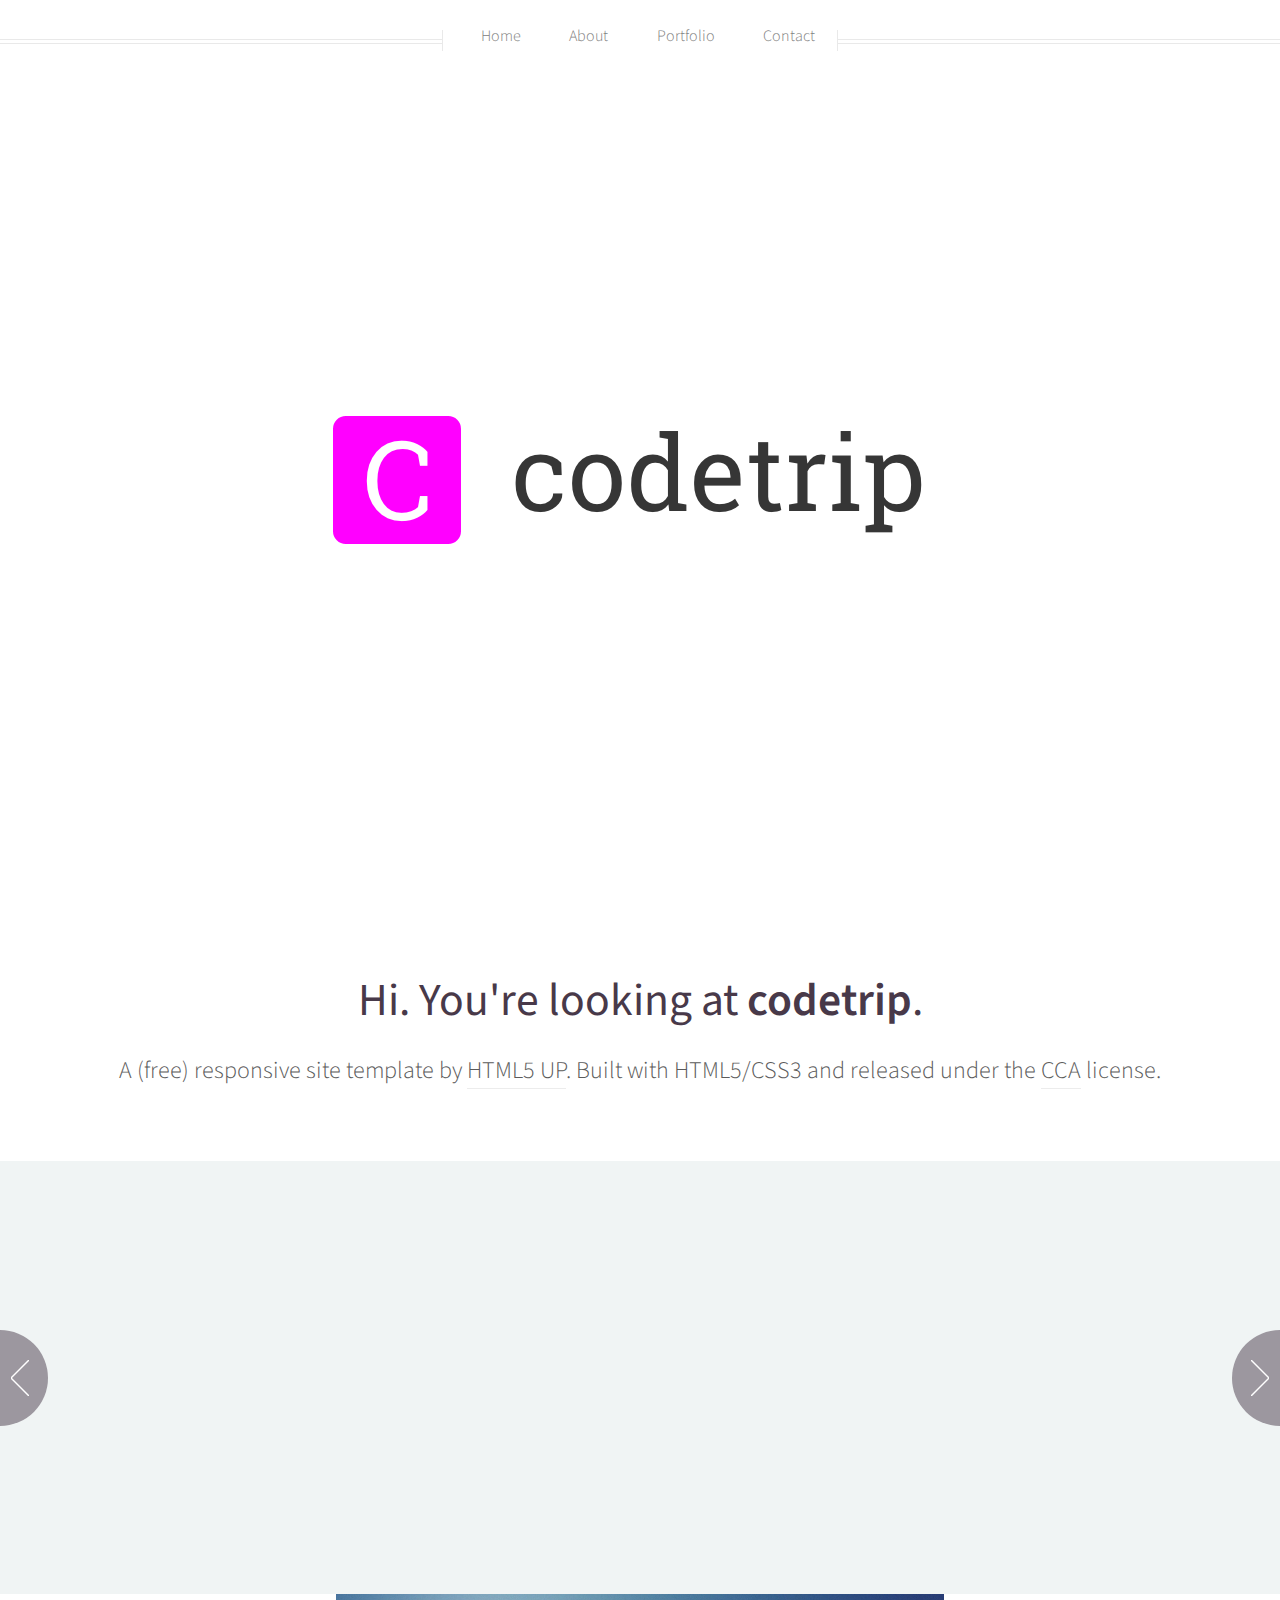
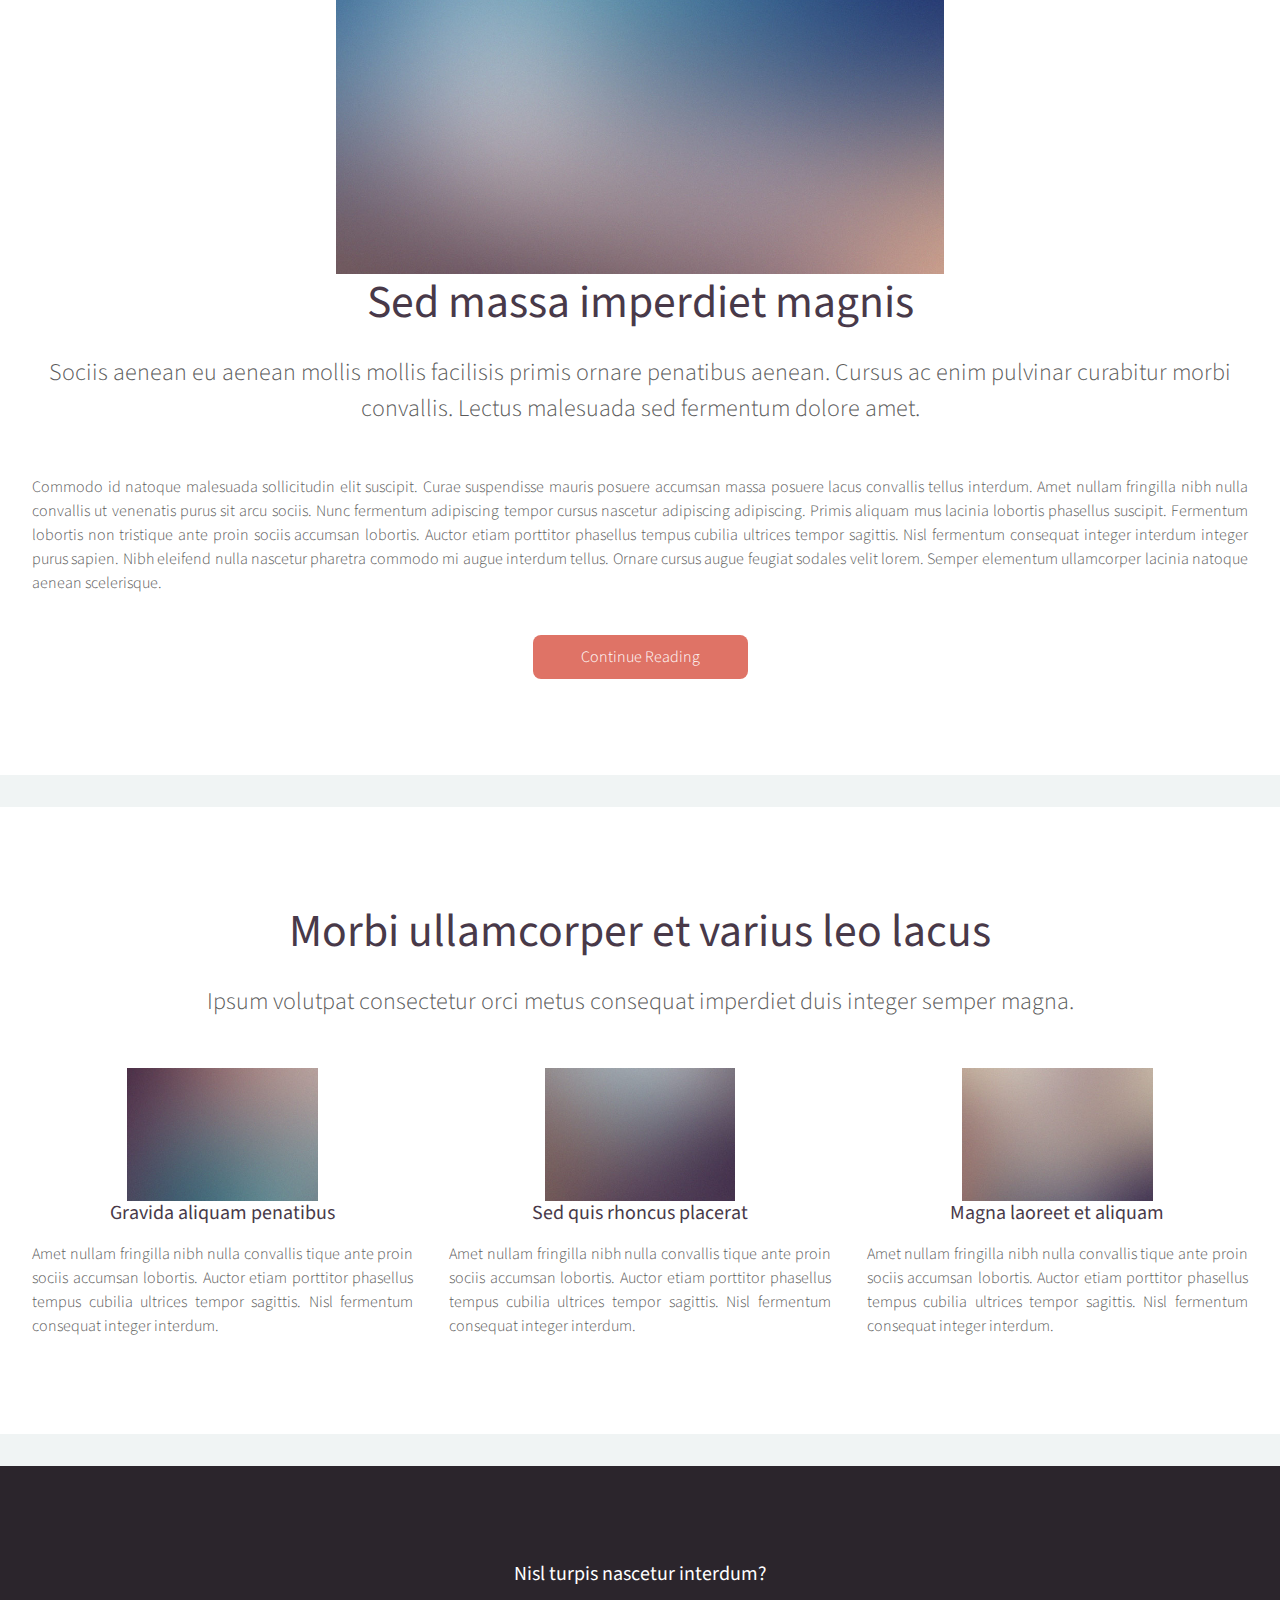
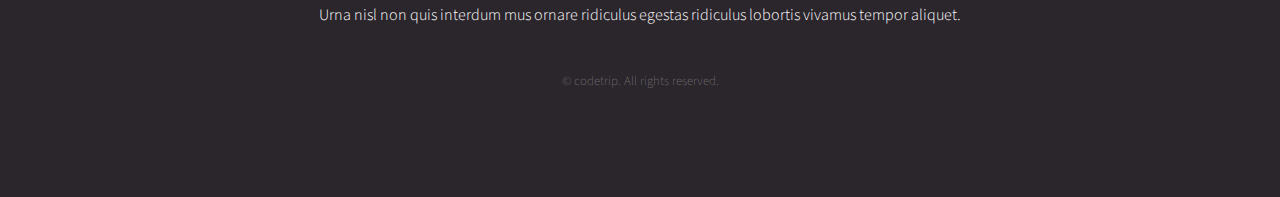
<file: templates/index.html>
<!DOCTYPE HTML>
<html>
	<head>
		<title>codetrip</title>
		<meta charset="utf-8" />
		<meta name="viewport" content="width=device-width, initial-scale=1, user-scalable=no" />
		<link rel="shortcut icon" type="image/png" href="../static/images/favicon.png"/>
		<link rel="stylesheet" href="../static/css/main.css" />
		<noscript><link rel="stylesheet" href="../static/css/noscript.css" /></noscript>
	</head>
	<body class="homepage is-preload">
		<div id="page-wrapper">

			<!-- Header -->
				<div id="header">

					<!-- Inner -->
						<div class="inner">
							<header>
								<h1><a href="index.html" id="logo"><img src="../static/images/logo.png" alt="logo"></a></h1>
							</header>
						</div>

					<!-- Nav -->
						<nav id="nav">
							<ul>
								<li><a href="/">Home</a></li>
								<li><a href="/about">About</a></li>
								<li><a href="/portfolio">Portfolio</a></li>
								<li><a href="/contact">Contact</a></li>
							</ul>
						</nav>

				</div>

			<!-- Banner -->
				<section id="banner">
					<header>
						<h2>Hi. You're looking at <strong>codetrip</strong>.</h2>
						<p>
							A (free) responsive site template by <a href="http://html5up.net">HTML5 UP</a>.
							Built with HTML5/CSS3 and released under the <a href="http://html5up.net/license">CCA</a> license.
						</p>
					</header>
				</section>

			<!-- Carousel -->
				<section class="carousel">
					<div class="reel">

						<article>
							<a href="#" class="image featured"><img src="../static/images/pic01.jpg" alt="" /></a>
							<header>
								<h3><a href="#">Pulvinar sagittis congue</a></h3>
							</header>
							<p>Commodo id natoque malesuada sollicitudin elit suscipit magna.</p>
						</article>

						<article>
							<a href="#" class="image featured"><img src="../static/images/pic02.jpg" alt="" /></a>
							<header>
								<h3><a href="#">Fermentum sagittis proin</a></h3>
							</header>
							<p>Commodo id natoque malesuada sollicitudin elit suscipit magna.</p>
						</article>

						<article>
							<a href="#" class="image featured"><img src="../static/images/pic03.jpg" alt="" /></a>
							<header>
								<h3><a href="#">Sed quis rhoncus placerat</a></h3>
							</header>
							<p>Commodo id natoque malesuada sollicitudin elit suscipit magna.</p>
						</article>

						<article>
							<a href="#" class="image featured"><img src="../static/images/pic04.jpg" alt="" /></a>
							<header>
								<h3><a href="#">Ultrices urna sit lobortis</a></h3>
							</header>
							<p>Commodo id natoque malesuada sollicitudin elit suscipit magna.</p>
						</article>

						<article>
							<a href="#" class="image featured"><img src="../static/images/pic05.jpg" alt="" /></a>
							<header>
								<h3><a href="#">Varius magnis sollicitudin</a></h3>
							</header>
							<p>Commodo id natoque malesuada sollicitudin elit suscipit magna.</p>
						</article>

						<article>
							<a href="#" class="image featured"><img src="../static/images/pic01.jpg" alt="" /></a>
							<header>
								<h3><a href="#">Pulvinar sagittis congue</a></h3>
							</header>
							<p>Commodo id natoque malesuada sollicitudin elit suscipit magna.</p>
						</article>

						<article>
							<a href="#" class="image featured"><img src="../static/images/pic02.jpg" alt="" /></a>
							<header>
								<h3><a href="#">Fermentum sagittis proin</a></h3>
							</header>
							<p>Commodo id natoque malesuada sollicitudin elit suscipit magna.</p>
						</article>

						<article>
							<a href="#" class="image featured"><img src="../static/images/pic03.jpg" alt="" /></a>
							<header>
								<h3><a href="#">Sed quis rhoncus placerat</a></h3>
							</header>
							<p>Commodo id natoque malesuada sollicitudin elit suscipit magna.</p>
						</article>

						<article>
							<a href="#" class="image featured"><img src="../static/images/pic04.jpg" alt="" /></a>
							<header>
								<h3><a href="#">Ultrices urna sit lobortis</a></h3>
							</header>
							<p>Commodo id natoque malesuada sollicitudin elit suscipit magna.</p>
						</article>

						<article>
							<a href="#" class="image featured"><img src="../static/images/pic05.jpg" alt="" /></a>
							<header>
								<h3><a href="#">Varius magnis sollicitudin</a></h3>
							</header>
							<p>Commodo id natoque malesuada sollicitudin elit suscipit magna.</p>
						</article>

					</div>
				</section>

			<!-- Main -->
				<div class="wrapper style2">

					<article id="main" class="container special">
						<a href="#" class="image featured"><img src="../static/images/pic06.jpg" alt="" /></a>
						<header>
							<h2><a href="#">Sed massa imperdiet magnis</a></h2>
							<p>
								Sociis aenean eu aenean mollis mollis facilisis primis ornare penatibus aenean. Cursus ac enim
								pulvinar curabitur morbi convallis. Lectus malesuada sed fermentum dolore amet.
							</p>
						</header>
						<p>
							Commodo id natoque malesuada sollicitudin elit suscipit. Curae suspendisse mauris posuere accumsan massa
							posuere lacus convallis tellus interdum. Amet nullam fringilla nibh nulla convallis ut venenatis purus
							sit arcu sociis. Nunc fermentum adipiscing tempor cursus nascetur adipiscing adipiscing. Primis aliquam
							mus lacinia lobortis phasellus suscipit. Fermentum lobortis non tristique ante proin sociis accumsan
							lobortis. Auctor etiam porttitor phasellus tempus cubilia ultrices tempor sagittis. Nisl fermentum
							consequat integer interdum integer purus sapien. Nibh eleifend nulla nascetur pharetra commodo mi augue
							interdum tellus. Ornare cursus augue feugiat sodales velit lorem. Semper elementum ullamcorper lacinia
							natoque aenean scelerisque.
						</p>
						<footer>
							<a href="#" class="button">Continue Reading</a>
						</footer>
					</article>

				</div>

			<!-- Features -->
				<div class="wrapper style1">

					<section id="features" class="container special">
						<header>
							<h2>Morbi ullamcorper et varius leo lacus</h2>
							<p>Ipsum volutpat consectetur orci metus consequat imperdiet duis integer semper magna.</p>
						</header>
						<div class="row">
							<article class="col-4 col-12-mobile special">
								<a href="#" class="image featured"><img src="../static/images/pic07.jpg" alt="" /></a>
								<header>
									<h3><a href="#">Gravida aliquam penatibus</a></h3>
								</header>
								<p>
									Amet nullam fringilla nibh nulla convallis tique ante proin sociis accumsan lobortis. Auctor etiam
									porttitor phasellus tempus cubilia ultrices tempor sagittis. Nisl fermentum consequat integer interdum.
								</p>
							</article>
							<article class="col-4 col-12-mobile special">
								<a href="#" class="image featured"><img src="../static/images/pic08.jpg" alt="" /></a>
								<header>
									<h3><a href="#">Sed quis rhoncus placerat</a></h3>
								</header>
								<p>
									Amet nullam fringilla nibh nulla convallis tique ante proin sociis accumsan lobortis. Auctor etiam
									porttitor phasellus tempus cubilia ultrices tempor sagittis. Nisl fermentum consequat integer interdum.
								</p>
							</article>
							<article class="col-4 col-12-mobile special">
								<a href="#" class="image featured"><img src="../static/images/pic09.jpg" alt="" /></a>
								<header>
									<h3><a href="#">Magna laoreet et aliquam</a></h3>
								</header>
								<p>
									Amet nullam fringilla nibh nulla convallis tique ante proin sociis accumsan lobortis. Auctor etiam
									porttitor phasellus tempus cubilia ultrices tempor sagittis. Nisl fermentum consequat integer interdum.
								</p>
							</article>
						</div>
					</section>

				</div>

			<!-- Footer -->
				<div id="footer">
					<div class="container">
						<div class="row">
							<div class="col-12">

								<!-- Contact -->
									<section class="contact">
										<header>
											<h3>Nisl turpis nascetur interdum?</h3>
										</header>
										<p>Urna nisl non quis interdum mus ornare ridiculus egestas ridiculus lobortis vivamus tempor aliquet.</p>

									</section>

								<!-- Copyright -->
									<div class="copyright">
										<ul class="menu">
											<li>&copy; codetrip. All rights reserved.</li>
										</ul>
									</div>

							</div>

						</div>
					</div>
				</div>

		</div>

		<!-- Scripts -->
			<script src="../static/js/jquery.min.js"></script>
			<script src="../static/js/jquery.dropotron.min.js"></script>
			<script src="../static/js/jquery.scrolly.min.js"></script>
			<script src="../static/js/jquery.scrollex.min.js"></script>
			<script src="../static/js/browser.min.js"></script>
			<script src="../static/js/breakpoints.min.js"></script>
			<script src="../static/js/util.js"></script>
			<script src="../static/js/main.js"></script>

	</body>
</html>
</file>
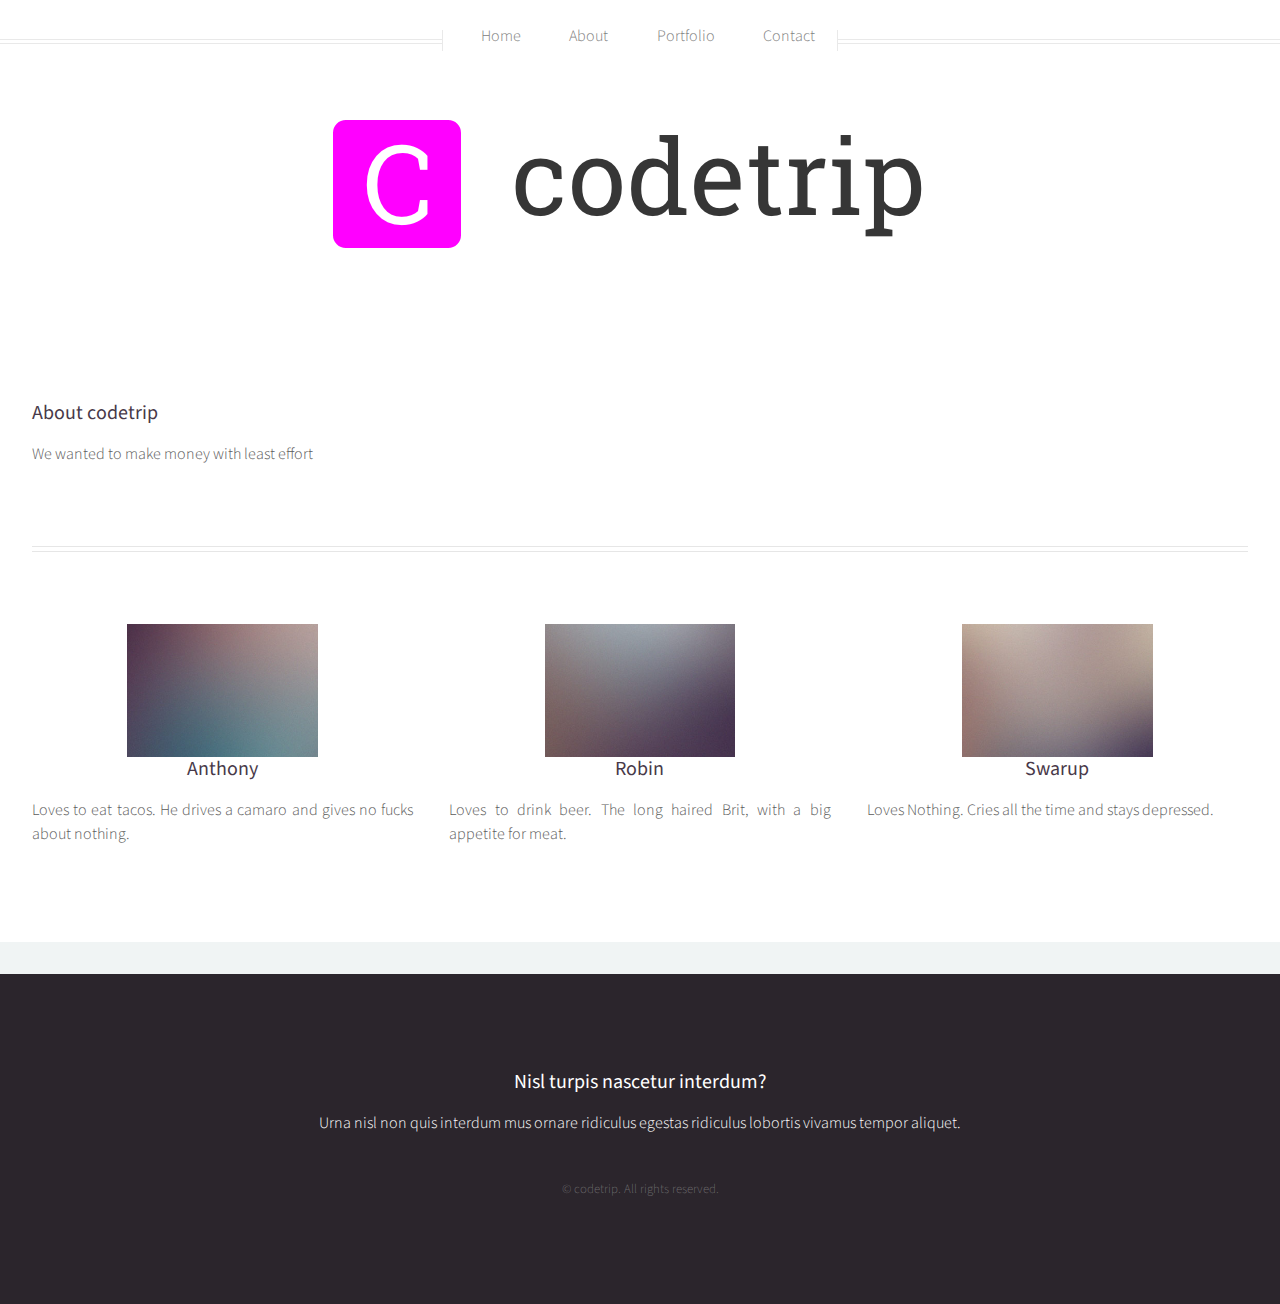
<file: templates/about.html>
<!DOCTYPE HTML>
<html>
	<head>
		<title>codetrip</title>
		<meta charset="utf-8" />
		<meta name="viewport" content="width=device-width, initial-scale=1, user-scalable=no" />
		<link rel="stylesheet" href="../static/css/main.css" />
		<link rel="shortcut icon" type="image/png" href="../static/images/favicon.png"/>
		<noscript><link rel="stylesheet" href="../static/css/noscript.css" /></noscript>
	</head>
	<body class="left-sidebar is-preload">
		<div id="page-wrapper">

			<!-- Header -->
				<div id="header">

					<!-- Inner -->
						<div class="inner">
							<header>
								<h1><a href="index.html" id="logo"><img src="../static/images/logo.png" alt="logo"></a></h1>
							</header>
						</div>

					<!-- Nav -->
						<nav id="nav">
							<ul>
								<li><a href="/">Home</a></li>
								<li><a href="/about">About</a></li>
								<li><a href="/portfolio">Portfolio</a></li>
								<li><a href="/contact">Contact</a></li>
							</ul>
						</nav>

				</div>

			<!-- Main -->
				<div class="wrapper style1">

					<div class="container">
						<div class="row gtr-200">
							<div class="col-4 col-12-mobile" id="sidebar">
								<hr class="first" />
								<section>
									<header>
										<h3><a href="#">About codetrip</a></h3>
									</header>
									<p>
										We wanted to make money with least effort
									</p>
								</section>

							</div>
						</div>
						<hr />
						<div class="row">
							<article class="col-4 col-12-mobile special">
								<a href="#" class="image featured"><img src="../static/images/pic07.jpg" alt="" /></a>
								<header>
									<h3><a href="#">Anthony</a></h3>
								</header>
								<p>
									Loves to eat tacos. He drives a camaro and gives no fucks about nothing.
								</p>
							</article>
							<article class="col-4 col-12-mobile special">
								<a href="#" class="image featured"><img src="../static/images/pic08.jpg" alt="" /></a>
								<header>
									<h3><a href="#">Robin</a></h3>
								</header>
								<p>
									Loves to drink beer. The long haired Brit, with a big appetite for meat.
								</p>
							</article>
							<article class="col-4 col-12-mobile special">
								<a href="#" class="image featured"><img src="../static/images/pic09.jpg" alt="" /></a>
								<header>
									<h3><a href="#">Swarup</a></h3>
								</header>
								<p>
									Loves Nothing. Cries all the time and stays depressed.
								</p>
							</article>
						</div>
					</div>

				</div>
				<div id="footer">
					<div class="container">
						<div class="row">
							<div class="col-12">

								<!-- Contact -->
									<section class="contact">
										<header>
											<h3>Nisl turpis nascetur interdum?</h3>
										</header>
										<p>Urna nisl non quis interdum mus ornare ridiculus egestas ridiculus lobortis vivamus tempor aliquet.</p>

									</section>

								<!-- Copyright -->
									<div class="copyright">
										<ul class="menu">
											<li>&copy; codetrip. All rights reserved.</li>
										</ul>
									</div>

							</div>

						</div>
					</div>
				</div>

		</div>

		<!-- Scripts -->
			<script src="../static/js/jquery.min.js"></script>
			<script src="../static/js/jquery.dropotron.min.js"></script>
			<script src="../static/js/jquery.scrolly.min.js"></script>
			<script src="../static/js/jquery.scrollex.min.js"></script>
			<script src="../static/js/browser.min.js"></script>
			<script src="../static/js/breakpoints.min.js"></script>
			<script src="../static/js/util.js"></script>
			<script src="../static/js/main.js"></script>

	</body>
</html>
</file>
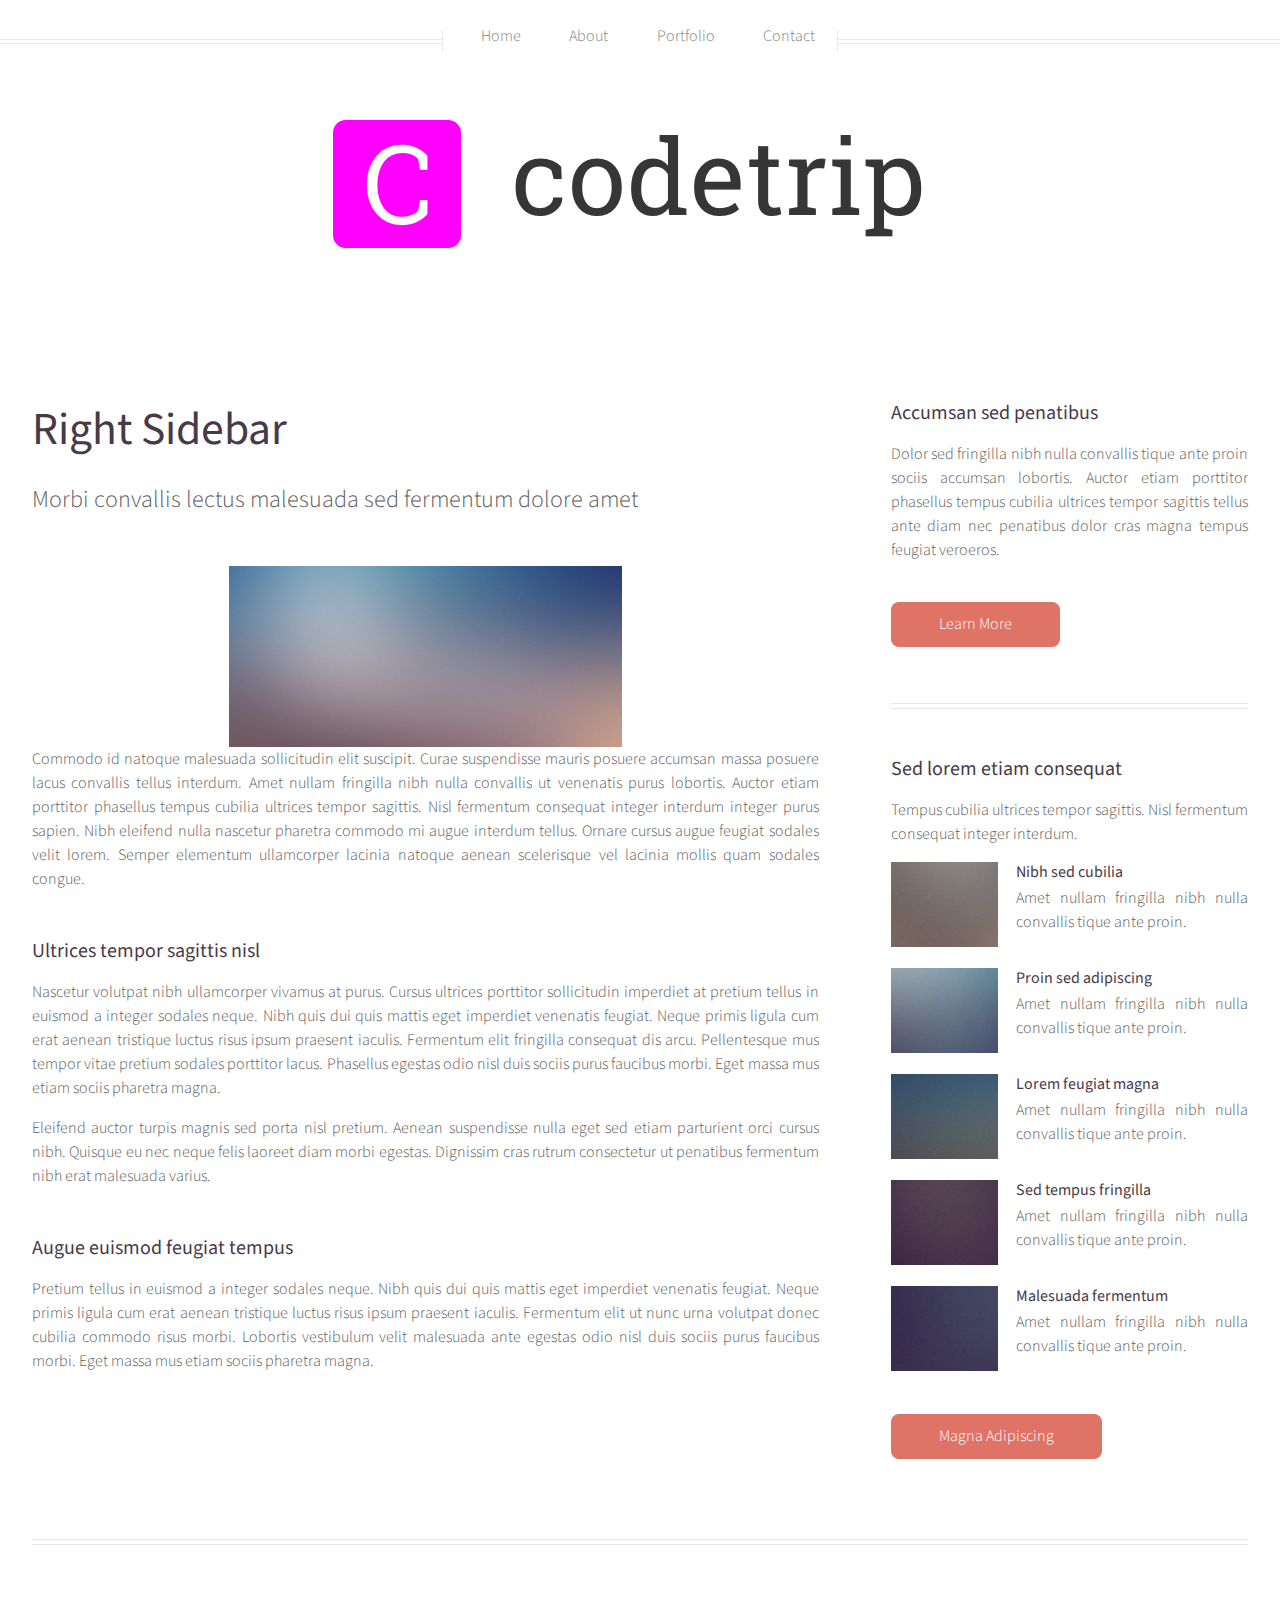
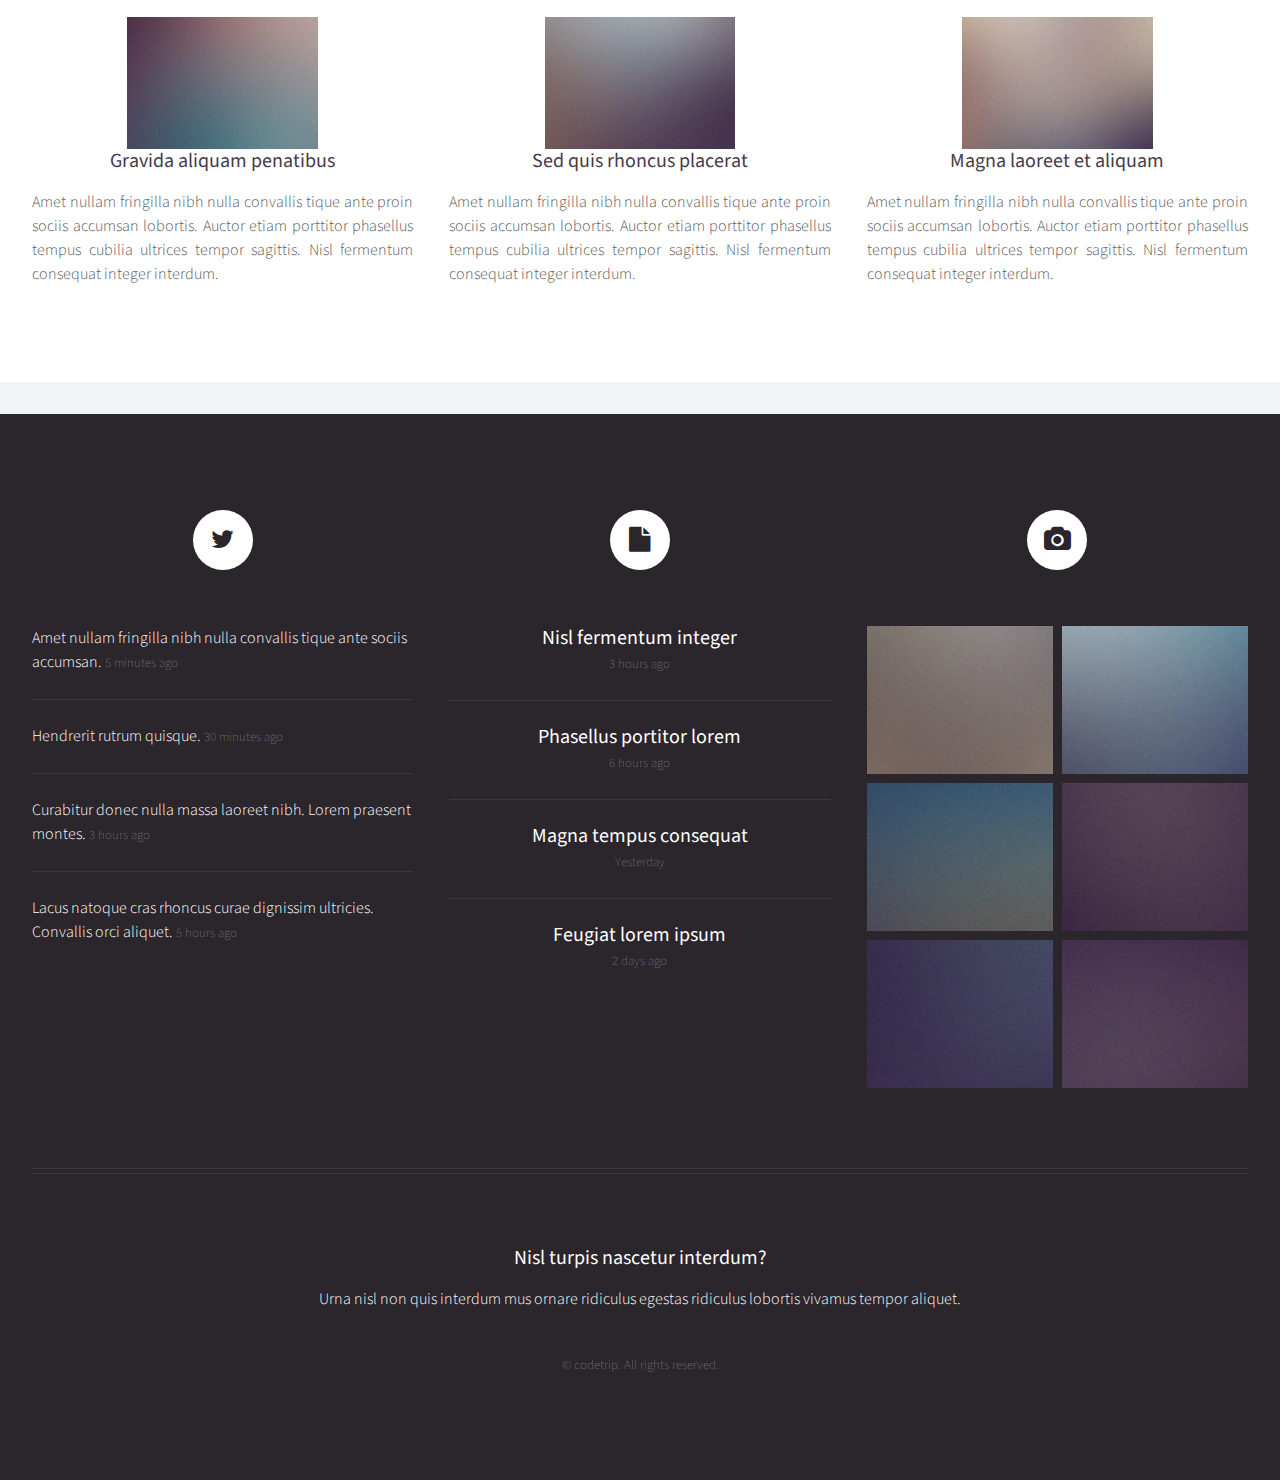
<file: templates/portfolio.html>
<!DOCTYPE HTML>
<html>
	<head>
		<title>codetrip</title>
		<meta charset="utf-8" />
		<meta name="viewport" content="width=device-width, initial-scale=1, user-scalable=no" />
		<link rel="stylesheet" href="../static/css/main.css" />
		<link rel="shortcut icon" type="image/png" href="../static/images/favicon.png"/>
		<noscript><link rel="stylesheet" href="../static/css/noscript.css" /></noscript>
	</head>
	<body class="right-sidebar is-preload">
		<div id="page-wrapper">

			<!-- Header -->
				<div id="header">

					<!-- Inner -->
						<div class="inner">
							<header>
								<h1><a href="index.html" id="logo"><img src="../static/images/logo.png" alt="logo"></a></h1>
							</header>
						</div>

					<!-- Nav -->
						<nav id="nav">
							<ul>
								<li><a href="/">Home</a></li>
								<li><a href="/about">About</a></li>
								<li><a href="/portfolio">Portfolio</a></li>
								<li><a href="/contact">Contact</a></li>
							</ul>
						</nav>

				</div>

			<!-- Main -->
				<div class="wrapper style1">

					<div class="container">
						<div class="row gtr-200">
							<div class="col-8 col-12-mobile" id="content">
								<article id="main">
									<header>
										<h2><a href="#">Right Sidebar</a></h2>
										<p>
											Morbi convallis lectus malesuada sed fermentum dolore amet
										</p>
									</header>
									<a href="#" class="image featured"><img src="../static/images/pic06.jpg" alt="" /></a>
									<p>
										Commodo id natoque malesuada sollicitudin elit suscipit. Curae suspendisse mauris posuere accumsan massa
										posuere lacus convallis tellus interdum. Amet nullam fringilla nibh nulla convallis ut venenatis purus
										lobortis. Auctor etiam porttitor phasellus tempus cubilia ultrices tempor sagittis. Nisl fermentum
										consequat integer interdum integer purus sapien. Nibh eleifend nulla nascetur pharetra commodo mi augue
										interdum tellus. Ornare cursus augue feugiat sodales velit lorem. Semper elementum ullamcorper lacinia
										natoque aenean scelerisque vel lacinia mollis quam sodales congue.
									</p>
									<section>
										<header>
											<h3>Ultrices tempor sagittis nisl</h3>
										</header>
										<p>
											Nascetur volutpat nibh ullamcorper vivamus at purus. Cursus ultrices porttitor sollicitudin imperdiet
											at pretium tellus in euismod a integer sodales neque. Nibh quis dui quis mattis eget imperdiet venenatis
											feugiat. Neque primis ligula cum erat aenean tristique luctus risus ipsum praesent iaculis. Fermentum elit
											fringilla consequat dis arcu. Pellentesque mus tempor vitae pretium sodales porttitor lacus. Phasellus
											egestas odio nisl duis sociis purus faucibus morbi. Eget massa mus etiam sociis pharetra magna.
										</p>
										<p>
											Eleifend auctor turpis magnis sed porta nisl pretium. Aenean suspendisse nulla eget sed etiam parturient
											orci cursus nibh. Quisque eu nec neque felis laoreet diam morbi egestas. Dignissim cras rutrum consectetur
											ut penatibus fermentum nibh erat malesuada varius.
										</p>
									</section>
									<section>
										<header>
											<h3>Augue euismod feugiat tempus</h3>
										</header>
										<p>
											Pretium tellus in euismod a integer sodales neque. Nibh quis dui quis mattis eget imperdiet venenatis
											feugiat. Neque primis ligula cum erat aenean tristique luctus risus ipsum praesent iaculis. Fermentum elit
											ut nunc urna volutpat donec cubilia commodo risus morbi. Lobortis vestibulum velit malesuada ante
											egestas odio nisl duis sociis purus faucibus morbi. Eget massa mus etiam sociis pharetra magna.
										</p>
									</section>
								</article>
							</div>
							<div class="col-4 col-12-mobile" id="sidebar">
								<hr class="first" />
								<section>
									<header>
										<h3><a href="#">Accumsan sed penatibus</a></h3>
									</header>
									<p>
										Dolor sed fringilla nibh nulla convallis tique ante proin sociis accumsan lobortis. Auctor etiam
										porttitor phasellus tempus cubilia ultrices tempor sagittis  tellus ante diam nec penatibus dolor cras
										magna tempus feugiat veroeros.
									</p>
									<footer>
										<a href="#" class="button">Learn More</a>
									</footer>
								</section>
								<hr />
								<section>
									<header>
										<h3><a href="#">Sed lorem etiam consequat</a></h3>
									</header>
									<p>
										Tempus cubilia ultrices tempor sagittis. Nisl fermentum consequat integer interdum.
									</p>
									<div class="row gtr-50">
										<div class="col-4">
											<a href="#" class="image fit"><img src="../static/images/pic10.jpg" alt="" /></a>
										</div>
										<div class="col-8">
											<h4>Nibh sed cubilia</h4>
											<p>
												Amet nullam fringilla nibh nulla convallis tique ante proin.
											</p>
										</div>
										<div class="col-4">
											<a href="#" class="image fit"><img src="../static/images/pic11.jpg" alt="" /></a>
										</div>
										<div class="col-8">
											<h4>Proin sed adipiscing</h4>
											<p>
												Amet nullam fringilla nibh nulla convallis tique ante proin.
											</p>
										</div>
										<div class="col-4">
											<a href="#" class="image fit"><img src="../static/images/pic12.jpg" alt="" /></a>
										</div>
										<div class="col-8">
											<h4>Lorem feugiat magna</h4>
											<p>
												Amet nullam fringilla nibh nulla convallis tique ante proin.
											</p>
										</div>
										<div class="col-4">
											<a href="#" class="image fit"><img src="../static/images/pic13.jpg" alt="" /></a>
										</div>
										<div class="col-8">
											<h4>Sed tempus fringilla</h4>
											<p>
												Amet nullam fringilla nibh nulla convallis tique ante proin.
											</p>
										</div>
										<div class="col-4">
											<a href="#" class="image fit"><img src="../static/images/pic14.jpg" alt="" /></a>
										</div>
										<div class="col-8">
											<h4>Malesuada fermentum</h4>
											<p>
												Amet nullam fringilla nibh nulla convallis tique ante proin.
											</p>
										</div>
									</div>
									<footer>
										<a href="#" class="button">Magna Adipiscing</a>
									</footer>
								</section>
							</div>
						</div>
						<hr />
						<div class="row">
							<article class="col-4 col-12-mobile special">
								<a href="#" class="image featured"><img src="../static/images/pic07.jpg" alt="" /></a>
								<header>
									<h3><a href="#">Gravida aliquam penatibus</a></h3>
								</header>
								<p>
									Amet nullam fringilla nibh nulla convallis tique ante proin sociis accumsan lobortis. Auctor etiam
									porttitor phasellus tempus cubilia ultrices tempor sagittis. Nisl fermentum consequat integer interdum.
								</p>
							</article>
							<article class="col-4 col-12-mobile special">
								<a href="#" class="image featured"><img src="../static/images/pic08.jpg" alt="" /></a>
								<header>
									<h3><a href="#">Sed quis rhoncus placerat</a></h3>
								</header>
								<p>
									Amet nullam fringilla nibh nulla convallis tique ante proin sociis accumsan lobortis. Auctor etiam
									porttitor phasellus tempus cubilia ultrices tempor sagittis. Nisl fermentum consequat integer interdum.
								</p>
							</article>
							<article class="col-4 col-12-mobile special">
								<a href="#" class="image featured"><img src="../static/images/pic09.jpg" alt="" /></a>
								<header>
									<h3><a href="#">Magna laoreet et aliquam</a></h3>
								</header>
								<p>
									Amet nullam fringilla nibh nulla convallis tique ante proin sociis accumsan lobortis. Auctor etiam
									porttitor phasellus tempus cubilia ultrices tempor sagittis. Nisl fermentum consequat integer interdum.
								</p>
							</article>
						</div>
					</div>

				</div>

			<!-- Footer -->
				<div id="footer">
					<div class="container">
						<div class="row">

							<!-- Tweets -->
								<section class="col-4 col-12-mobile">
									<header>
										<h2 class="icon fa-twitter circled"><span class="label">Tweets</span></h2>
									</header>
									<ul class="divided">
										<li>
											<article class="tweet">
												Amet nullam fringilla nibh nulla convallis tique ante sociis accumsan.
												<span class="timestamp">5 minutes ago</span>
											</article>
										</li>
										<li>
											<article class="tweet">
												Hendrerit rutrum quisque.
												<span class="timestamp">30 minutes ago</span>
											</article>
										</li>
										<li>
											<article class="tweet">
												Curabitur donec nulla massa laoreet nibh. Lorem praesent montes.
												<span class="timestamp">3 hours ago</span>
											</article>
										</li>
										<li>
											<article class="tweet">
												Lacus natoque cras rhoncus curae dignissim ultricies. Convallis orci aliquet.
												<span class="timestamp">5 hours ago</span>
											</article>
										</li>
									</ul>
								</section>

							<!-- Posts -->
								<section class="col-4 col-12-mobile">
									<header>
										<h2 class="icon fa-file circled"><span class="label">Posts</span></h2>
									</header>
									<ul class="divided">
										<li>
											<article class="post stub">
												<header>
													<h3><a href="#">Nisl fermentum integer</a></h3>
												</header>
												<span class="timestamp">3 hours ago</span>
											</article>
										</li>
										<li>
											<article class="post stub">
												<header>
													<h3><a href="#">Phasellus portitor lorem</a></h3>
												</header>
												<span class="timestamp">6 hours ago</span>
											</article>
										</li>
										<li>
											<article class="post stub">
												<header>
													<h3><a href="#">Magna tempus consequat</a></h3>
												</header>
												<span class="timestamp">Yesterday</span>
											</article>
										</li>
										<li>
											<article class="post stub">
												<header>
													<h3><a href="#">Feugiat lorem ipsum</a></h3>
												</header>
												<span class="timestamp">2 days ago</span>
											</article>
										</li>
									</ul>
								</section>

							<!-- Photos -->
								<section class="col-4 col-12-mobile">
									<header>
										<h2 class="icon fa-camera circled"><span class="label">Photos</span></h2>
									</header>
									<div class="row gtr-25">
										<div class="col-6">
											<a href="#" class="image fit"><img src="../static/images/pic10.jpg" alt="" /></a>
										</div>
										<div class="col-6">
											<a href="#" class="image fit"><img src="../static/images/pic11.jpg" alt="" /></a>
										</div>
										<div class="col-6">
											<a href="#" class="image fit"><img src="../static/images/pic12.jpg" alt="" /></a>
										</div>
										<div class="col-6">
											<a href="#" class="image fit"><img src="../static/images/pic13.jpg" alt="" /></a>
										</div>
										<div class="col-6">
											<a href="#" class="image fit"><img src="../static/images/pic14.jpg" alt="" /></a>
										</div>
										<div class="col-6">
											<a href="#" class="image fit"><img src="../static/images/pic15.jpg" alt="" /></a>
										</div>
									</div>
								</section>

						</div>
						<hr />
						<div class="row">
							<div class="col-12">

								<!-- Contact -->
									<section class="contact">
										<header>
											<h3>Nisl turpis nascetur interdum?</h3>
										</header>
										<p>Urna nisl non quis interdum mus ornare ridiculus egestas ridiculus lobortis vivamus tempor aliquet.</p>

									</section>

								<!-- Copyright -->
									<div class="copyright">
										<ul class="menu">
											<li>&copy; codetrip. All rights reserved.</li>
										</ul>
									</div>

							</div>

						</div>
					</div>
				</div>

		</div>

		<!-- Scripts -->
			<script src="../static/js/jquery.min.js"></script>
			<script src="../static/js/jquery.dropotron.min.js"></script>
			<script src="../static/js/jquery.scrolly.min.js"></script>
			<script src="../static/js/jquery.scrollex.min.js"></script>
			<script src="../static/js/browser.min.js"></script>
			<script src="../static/js/breakpoints.min.js"></script>
			<script src="../static/js/util.js"></script>
			<script src="../static/js/main.js"></script>

	</body>
</html>
</file>
<file: static/css/noscript.css>
/*
	Helios by HTML5 UP
	html5up.net | @ajlkn
	Free for personal and commercial use under the CCA 3.0 license (html5up.net/license)
*/

/* Carousel */

	.carousel {
		overflow-x: auto;
	}

/* Header */

	body.homepage.is-preload #header:after {
		opacity: 0;
	}
</file>
<file: static/css/main.css>
@import url("https://fonts.googleapis.com/css?family=Source+Sans+Pro:300,300italic,400,400italic,600");
@import url("font-awesome.min.css");

/*
	Helios by HTML5 UP
	html5up.net | @ajlkn
	Free for personal and commercial use under the CCA 3.0 license (html5up.net/license)
*/

html, body, div, span, applet, object,
iframe, h1, h2, h3, h4, h5, h6, p, blockquote,
pre, a, abbr, acronym, address, big, cite,
code, del, dfn, em, img, ins, kbd, q, s, samp,
small, strike, strong, sub, sup, tt, var, b,
u, i, center, dl, dt, dd, ol, ul, li, fieldset,
form, label, legend, table, caption, tbody,
tfoot, thead, tr, th, td, article, aside,
canvas, details, embed, figure, figcaption,
footer, header, hgroup, menu, nav, output, ruby,
section, summary, time, mark, audio, video {
	margin: 0;
	padding: 0;
	border: 0;
	font-size: 100%;
	font: inherit;
	vertical-align: baseline;}

article, aside, details, figcaption, figure,
footer, header, hgroup, menu, nav, section {
	display: block;}

body {
	line-height: 1;
}

ol, ul {
	list-style: none;
}

blockquote, q {
	quotes: none;
}

	blockquote:before, blockquote:after, q:before, q:after {
		content: '';
		content: none;
	}

table {
	border-collapse: collapse;
	border-spacing: 0;
}

body {
	-webkit-text-size-adjust: none;
}

mark {
	background-color: transparent;
	color: inherit;
}

input::-moz-focus-inner {
	border: 0;
	padding: 0;
}

input, select, textarea {
	-moz-appearance: none;
	-webkit-appearance: none;
	-ms-appearance: none;
	appearance: none;
}

/* Basic */

	html {
		box-sizing: border-box;
	}

	*, *:before, *:after {
		box-sizing: inherit;
	}

	body {
		background: #f0f4f4;
		color: #5b5b5b;
		font-size: 15pt;
		line-height: 1.85em;
		font-family: 'Source Sans Pro', sans-serif;
		font-weight: 300;
	}

		body.is-preload *, body.is-preload *:before, body.is-preload *:after {
			-moz-animation: none !important;
			-webkit-animation: none !important;
			-ms-animation: none !important;
			animation: none !important;
			-moz-transition: none !important;
			-webkit-transition: none !important;
			-ms-transition: none !important;
			transition: none !important;
		}

	input, textarea, select {
		font-size: 15pt;
		line-height: 1.85em;
		font-family: 'Source Sans Pro', sans-serif;
		font-weight: 300;
	}

	h1, h2, h3, h4, h5, h6 {
		font-weight: 400;
		color: #483949;
		line-height: 1.25em;
	}

	h1 a, h2 a, h3 a, h4 a, h5 a, h6 a {
		color: inherit;
		text-decoration: none;
		border-bottom-color: transparent;
	}

	h1 strong, h2 strong, h3 strong, h4 strong, h5 strong, h6 strong {
		font-weight: 600;
	}

	h2 {
		font-size: 2.85em;
	}

	h3 {
		font-size: 1.25em;
	}

	h4 {
		font-size: 1em;
		margin: 0 0 0.25em 0;
	}

	strong, b {
		font-weight: 400;
		color: #483949;
	}

	em, i {
		font-style: italic;
	}

	a {
		color: inherit;
		border-bottom: solid 1px rgba(128, 128, 128, 0.15);
		text-decoration: none;
		-moz-transition: background-color 0.35s ease-in-out, color 0.35s ease-in-out, border-bottom-color 0.35s ease-in-out;
		-webkit-transition: background-color 0.35s ease-in-out, color 0.35s ease-in-out, border-bottom-color 0.35s ease-in-out;
		-ms-transition: background-color 0.35s ease-in-out, color 0.35s ease-in-out, border-bottom-color 0.35s ease-in-out;
		transition: background-color 0.35s ease-in-out, color 0.35s ease-in-out, border-bottom-color 0.35s ease-in-out;
	}

		a:hover {
			color: #ef8376;
			border-bottom-color: transparent;
		}

	sub {
		position: relative;
		top: 0.5em;
		font-size: 0.8em;
	}

	sup {
		position: relative;
		top: -0.5em;
		font-size: 0.8em;
	}

	blockquote {
		border-left: solid 0.5em #ddd;
		padding: 1em 0 1em 2em;
		font-style: italic;
	}

	p, ul, ol, dl, table {
		margin-bottom: 1em;
	}

	p {
		text-align: justify;
	}

	br.clear {
		clear: both;
	}

	hr {
		position: relative;
		display: block;
		border: 0;
		top: 4.5em;
		margin-bottom: 9em;
		height: 6px;
		border-top: solid 1px rgba(128, 128, 128, 0.2);
		border-bottom: solid 1px rgba(128, 128, 128, 0.2);
	}

		hr:before, hr:after {
			content: '';
			position: absolute;
			top: -8px;
			display: block;
			width: 1px;
			height: 21px;
			background: rgba(128, 128, 128, 0.2);
		}

		hr:before {
			left: -1px;
		}

		hr:after {
			right: -1px;
		}

	.timestamp {
		color: rgba(128, 128, 128, 0.75);
		font-size: 0.8em;
	}

/* Container */

	.container {
		margin: 0 auto;
		max-width: 100%;
		width: 1400px;
	}

		@media screen and (max-width: 1680px) {

			.container {
				width: 1200px;
			}

		}

		@media screen and (max-width: 1280px) {

			.container {
				width: 100%;
			}

		}

		@media screen and (max-width: 960px) {

			.container {
				width: 100%;
			}

		}

		@media screen and (max-width: 840px) {

			.container {
				width: 100%;
			}

		}

		@media screen and (max-width: 736px) {

			.container {
				width: 100%;
			}

		}

/* Row */

	.row {
		display: flex;
		flex-wrap: wrap;
		box-sizing: border-box;
		align-items: stretch;
	}

		.row > * {
			box-sizing: border-box;
		}

		.row.gtr-uniform > * > :last-child {
			margin-bottom: 0;
		}

		.row.aln-left {
			justify-content: flex-start;
		}

		.row.aln-center {
			justify-content: center;
		}

		.row.aln-right {
			justify-content: flex-end;
		}

		.row.aln-top {
			align-items: flex-start;
		}

		.row.aln-middle {
			align-items: center;
		}

		.row.aln-bottom {
			align-items: flex-end;
		}

		.row > .imp {
			order: -1;
		}

		.row > .col-1 {
			width: 8.3333333333%;
		}

		.row > .off-1 {
			margin-left: 8.3333333333%;
		}

		.row > .col-2 {
			width: 16.6666666667%;
		}

		.row > .off-2 {
			margin-left: 16.6666666667%;
		}

		.row > .col-3 {
			width: 25%;
		}

		.row > .off-3 {
			margin-left: 25%;
		}

		.row > .col-4 {
			width: 33.3333333333%;
		}

		.row > .off-4 {
			margin-left: 33.3333333333%;
		}

		.row > .col-5 {
			width: 41.6666666667%;
		}

		.row > .off-5 {
			margin-left: 41.6666666667%;
		}

		.row > .col-6 {
			width: 50%;
		}

		.row > .off-6 {
			margin-left: 50%;
		}

		.row > .col-7 {
			width: 58.3333333333%;
		}

		.row > .off-7 {
			margin-left: 58.3333333333%;
		}

		.row > .col-8 {
			width: 66.6666666667%;
		}

		.row > .off-8 {
			margin-left: 66.6666666667%;
		}

		.row > .col-9 {
			width: 75%;
		}

		.row > .off-9 {
			margin-left: 75%;
		}

		.row > .col-10 {
			width: 83.3333333333%;
		}

		.row > .off-10 {
			margin-left: 83.3333333333%;
		}

		.row > .col-11 {
			width: 91.6666666667%;
		}

		.row > .off-11 {
			margin-left: 91.6666666667%;
		}

		.row > .col-12 {
			width: 100%;
		}

		.row > .off-12 {
			margin-left: 100%;
		}

		.row.gtr-0 {
			margin-top: 0px;
			margin-left: 0px;
		}

			.row.gtr-0 > * {
				padding: 0px 0 0 0px;
			}

			.row.gtr-0.gtr-uniform {
				margin-top: 0px;
			}

				.row.gtr-0.gtr-uniform > * {
					padding-top: 0px;
				}

		.row.gtr-25 {
			margin-top: -10px;
			margin-left: -10px;
		}

			.row.gtr-25 > * {
				padding: 10px 0 0 10px;
			}

			.row.gtr-25.gtr-uniform {
				margin-top: -10px;
			}

				.row.gtr-25.gtr-uniform > * {
					padding-top: 10px;
				}

		.row.gtr-50 {
			margin-top: -20px;
			margin-left: -20px;
		}

			.row.gtr-50 > * {
				padding: 20px 0 0 20px;
			}

			.row.gtr-50.gtr-uniform {
				margin-top: -20px;
			}

				.row.gtr-50.gtr-uniform > * {
					padding-top: 20px;
				}

		.row {
			margin-top: -40px;
			margin-left: -40px;
		}

			.row > * {
				padding: 40px 0 0 40px;
			}

			.row.gtr-uniform {
				margin-top: -40px;
			}

				.row.gtr-uniform > * {
					padding-top: 40px;
				}

		.row.gtr-150 {
			margin-top: -60px;
			margin-left: -60px;
		}

			.row.gtr-150 > * {
				padding: 60px 0 0 60px;
			}

			.row.gtr-150.gtr-uniform {
				margin-top: -60px;
			}

				.row.gtr-150.gtr-uniform > * {
					padding-top: 60px;
				}

		.row.gtr-200 {
			margin-top: -80px;
			margin-left: -80px;
		}

			.row.gtr-200 > * {
				padding: 80px 0 0 80px;
			}

			.row.gtr-200.gtr-uniform {
				margin-top: -80px;
			}

				.row.gtr-200.gtr-uniform > * {
					padding-top: 80px;
				}

		@media screen and (max-width: 1680px) {

			.row {
				display: flex;
				flex-wrap: wrap;
				box-sizing: border-box;
				align-items: stretch;
			}

				.row > * {
					box-sizing: border-box;
				}

				.row.gtr-uniform > * > :last-child {
					margin-bottom: 0;
				}

				.row.aln-left {
					justify-content: flex-start;
				}

				.row.aln-center {
					justify-content: center;
				}

				.row.aln-right {
					justify-content: flex-end;
				}

				.row.aln-top {
					align-items: flex-start;
				}

				.row.aln-middle {
					align-items: center;
				}

				.row.aln-bottom {
					align-items: flex-end;
				}

				.row > .imp-wide {
					order: -1;
				}

				.row > .col-1-wide {
					width: 8.3333333333%;
				}

				.row > .off-1-wide {
					margin-left: 8.3333333333%;
				}

				.row > .col-2-wide {
					width: 16.6666666667%;
				}

				.row > .off-2-wide {
					margin-left: 16.6666666667%;
				}

				.row > .col-3-wide {
					width: 25%;
				}

				.row > .off-3-wide {
					margin-left: 25%;
				}

				.row > .col-4-wide {
					width: 33.3333333333%;
				}

				.row > .off-4-wide {
					margin-left: 33.3333333333%;
				}

				.row > .col-5-wide {
					width: 41.6666666667%;
				}

				.row > .off-5-wide {
					margin-left: 41.6666666667%;
				}

				.row > .col-6-wide {
					width: 50%;
				}

				.row > .off-6-wide {
					margin-left: 50%;
				}

				.row > .col-7-wide {
					width: 58.3333333333%;
				}

				.row > .off-7-wide {
					margin-left: 58.3333333333%;
				}

				.row > .col-8-wide {
					width: 66.6666666667%;
				}

				.row > .off-8-wide {
					margin-left: 66.6666666667%;
				}

				.row > .col-9-wide {
					width: 75%;
				}

				.row > .off-9-wide {
					margin-left: 75%;
				}

				.row > .col-10-wide {
					width: 83.3333333333%;
				}

				.row > .off-10-wide {
					margin-left: 83.3333333333%;
				}

				.row > .col-11-wide {
					width: 91.6666666667%;
				}

				.row > .off-11-wide {
					margin-left: 91.6666666667%;
				}

				.row > .col-12-wide {
					width: 100%;
				}

				.row > .off-12-wide {
					margin-left: 100%;
				}

				.row.gtr-0 {
					margin-top: 0px;
					margin-left: 0px;
				}

					.row.gtr-0 > * {
						padding: 0px 0 0 0px;
					}

					.row.gtr-0.gtr-uniform {
						margin-top: 0px;
					}

						.row.gtr-0.gtr-uniform > * {
							padding-top: 0px;
						}

				.row.gtr-25 {
					margin-top: -10px;
					margin-left: -10px;
				}

					.row.gtr-25 > * {
						padding: 10px 0 0 10px;
					}

					.row.gtr-25.gtr-uniform {
						margin-top: -10px;
					}

						.row.gtr-25.gtr-uniform > * {
							padding-top: 10px;
						}

				.row.gtr-50 {
					margin-top: -20px;
					margin-left: -20px;
				}

					.row.gtr-50 > * {
						padding: 20px 0 0 20px;
					}

					.row.gtr-50.gtr-uniform {
						margin-top: -20px;
					}

						.row.gtr-50.gtr-uniform > * {
							padding-top: 20px;
						}

				.row {
					margin-top: -40px;
					margin-left: -40px;
				}

					.row > * {
						padding: 40px 0 0 40px;
					}

					.row.gtr-uniform {
						margin-top: -40px;
					}

						.row.gtr-uniform > * {
							padding-top: 40px;
						}

				.row.gtr-150 {
					margin-top: -60px;
					margin-left: -60px;
				}

					.row.gtr-150 > * {
						padding: 60px 0 0 60px;
					}

					.row.gtr-150.gtr-uniform {
						margin-top: -60px;
					}

						.row.gtr-150.gtr-uniform > * {
							padding-top: 60px;
						}

				.row.gtr-200 {
					margin-top: -80px;
					margin-left: -80px;
				}

					.row.gtr-200 > * {
						padding: 80px 0 0 80px;
					}

					.row.gtr-200.gtr-uniform {
						margin-top: -80px;
					}

						.row.gtr-200.gtr-uniform > * {
							padding-top: 80px;
						}

		}

		@media screen and (max-width: 1280px) {

			.row {
				display: flex;
				flex-wrap: wrap;
				box-sizing: border-box;
				align-items: stretch;
			}

				.row > * {
					box-sizing: border-box;
				}

				.row.gtr-uniform > * > :last-child {
					margin-bottom: 0;
				}

				.row.aln-left {
					justify-content: flex-start;
				}

				.row.aln-center {
					justify-content: center;
				}

				.row.aln-right {
					justify-content: flex-end;
				}

				.row.aln-top {
					align-items: flex-start;
				}

				.row.aln-middle {
					align-items: center;
				}

				.row.aln-bottom {
					align-items: flex-end;
				}

				.row > .imp-normal {
					order: -1;
				}

				.row > .col-1-normal {
					width: 8.3333333333%;
				}

				.row > .off-1-normal {
					margin-left: 8.3333333333%;
				}

				.row > .col-2-normal {
					width: 16.6666666667%;
				}

				.row > .off-2-normal {
					margin-left: 16.6666666667%;
				}

				.row > .col-3-normal {
					width: 25%;
				}

				.row > .off-3-normal {
					margin-left: 25%;
				}

				.row > .col-4-normal {
					width: 33.3333333333%;
				}

				.row > .off-4-normal {
					margin-left: 33.3333333333%;
				}

				.row > .col-5-normal {
					width: 41.6666666667%;
				}

				.row > .off-5-normal {
					margin-left: 41.6666666667%;
				}

				.row > .col-6-normal {
					width: 50%;
				}

				.row > .off-6-normal {
					margin-left: 50%;
				}

				.row > .col-7-normal {
					width: 58.3333333333%;
				}

				.row > .off-7-normal {
					margin-left: 58.3333333333%;
				}

				.row > .col-8-normal {
					width: 66.6666666667%;
				}

				.row > .off-8-normal {
					margin-left: 66.6666666667%;
				}

				.row > .col-9-normal {
					width: 75%;
				}

				.row > .off-9-normal {
					margin-left: 75%;
				}

				.row > .col-10-normal {
					width: 83.3333333333%;
				}

				.row > .off-10-normal {
					margin-left: 83.3333333333%;
				}

				.row > .col-11-normal {
					width: 91.6666666667%;
				}

				.row > .off-11-normal {
					margin-left: 91.6666666667%;
				}

				.row > .col-12-normal {
					width: 100%;
				}

				.row > .off-12-normal {
					margin-left: 100%;
				}

				.row.gtr-0 {
					margin-top: 0px;
					margin-left: 0px;
				}

					.row.gtr-0 > * {
						padding: 0px 0 0 0px;
					}

					.row.gtr-0.gtr-uniform {
						margin-top: 0px;
					}

						.row.gtr-0.gtr-uniform > * {
							padding-top: 0px;
						}

				.row.gtr-25 {
					margin-top: -9px;
					margin-left: -9px;
				}

					.row.gtr-25 > * {
						padding: 9px 0 0 9px;
					}

					.row.gtr-25.gtr-uniform {
						margin-top: -9px;
					}

						.row.gtr-25.gtr-uniform > * {
							padding-top: 9px;
						}

				.row.gtr-50 {
					margin-top: -18px;
					margin-left: -18px;
				}

					.row.gtr-50 > * {
						padding: 18px 0 0 18px;
					}

					.row.gtr-50.gtr-uniform {
						margin-top: -18px;
					}

						.row.gtr-50.gtr-uniform > * {
							padding-top: 18px;
						}

				.row {
					margin-top: -36px;
					margin-left: -36px;
				}

					.row > * {
						padding: 36px 0 0 36px;
					}

					.row.gtr-uniform {
						margin-top: -36px;
					}

						.row.gtr-uniform > * {
							padding-top: 36px;
						}

				.row.gtr-150 {
					margin-top: -54px;
					margin-left: -54px;
				}

					.row.gtr-150 > * {
						padding: 54px 0 0 54px;
					}

					.row.gtr-150.gtr-uniform {
						margin-top: -54px;
					}

						.row.gtr-150.gtr-uniform > * {
							padding-top: 54px;
						}

				.row.gtr-200 {
					margin-top: -72px;
					margin-left: -72px;
				}

					.row.gtr-200 > * {
						padding: 72px 0 0 72px;
					}

					.row.gtr-200.gtr-uniform {
						margin-top: -72px;
					}

						.row.gtr-200.gtr-uniform > * {
							padding-top: 72px;
						}

		}

		@media screen and (max-width: 960px) {

			.row {
				display: flex;
				flex-wrap: wrap;
				box-sizing: border-box;
				align-items: stretch;
			}

				.row > * {
					box-sizing: border-box;
				}

				.row.gtr-uniform > * > :last-child {
					margin-bottom: 0;
				}

				.row.aln-left {
					justify-content: flex-start;
				}

				.row.aln-center {
					justify-content: center;
				}

				.row.aln-right {
					justify-content: flex-end;
				}

				.row.aln-top {
					align-items: flex-start;
				}

				.row.aln-middle {
					align-items: center;
				}

				.row.aln-bottom {
					align-items: flex-end;
				}

				.row > .imp-narrow {
					order: -1;
				}

				.row > .col-1-narrow {
					width: 8.3333333333%;
				}

				.row > .off-1-narrow {
					margin-left: 8.3333333333%;
				}

				.row > .col-2-narrow {
					width: 16.6666666667%;
				}

				.row > .off-2-narrow {
					margin-left: 16.6666666667%;
				}

				.row > .col-3-narrow {
					width: 25%;
				}

				.row > .off-3-narrow {
					margin-left: 25%;
				}

				.row > .col-4-narrow {
					width: 33.3333333333%;
				}

				.row > .off-4-narrow {
					margin-left: 33.3333333333%;
				}

				.row > .col-5-narrow {
					width: 41.6666666667%;
				}

				.row > .off-5-narrow {
					margin-left: 41.6666666667%;
				}

				.row > .col-6-narrow {
					width: 50%;
				}

				.row > .off-6-narrow {
					margin-left: 50%;
				}

				.row > .col-7-narrow {
					width: 58.3333333333%;
				}

				.row > .off-7-narrow {
					margin-left: 58.3333333333%;
				}

				.row > .col-8-narrow {
					width: 66.6666666667%;
				}

				.row > .off-8-narrow {
					margin-left: 66.6666666667%;
				}

				.row > .col-9-narrow {
					width: 75%;
				}

				.row > .off-9-narrow {
					margin-left: 75%;
				}

				.row > .col-10-narrow {
					width: 83.3333333333%;
				}

				.row > .off-10-narrow {
					margin-left: 83.3333333333%;
				}

				.row > .col-11-narrow {
					width: 91.6666666667%;
				}

				.row > .off-11-narrow {
					margin-left: 91.6666666667%;
				}

				.row > .col-12-narrow {
					width: 100%;
				}

				.row > .off-12-narrow {
					margin-left: 100%;
				}

				.row.gtr-0 {
					margin-top: 0px;
					margin-left: 0px;
				}

					.row.gtr-0 > * {
						padding: 0px 0 0 0px;
					}

					.row.gtr-0.gtr-uniform {
						margin-top: 0px;
					}

						.row.gtr-0.gtr-uniform > * {
							padding-top: 0px;
						}

				.row.gtr-25 {
					margin-top: -8px;
					margin-left: -8px;
				}

					.row.gtr-25 > * {
						padding: 8px 0 0 8px;
					}

					.row.gtr-25.gtr-uniform {
						margin-top: -8px;
					}

						.row.gtr-25.gtr-uniform > * {
							padding-top: 8px;
						}

				.row.gtr-50 {
					margin-top: -16px;
					margin-left: -16px;
				}

					.row.gtr-50 > * {
						padding: 16px 0 0 16px;
					}

					.row.gtr-50.gtr-uniform {
						margin-top: -16px;
					}

						.row.gtr-50.gtr-uniform > * {
							padding-top: 16px;
						}

				.row {
					margin-top: -32px;
					margin-left: -32px;
				}

					.row > * {
						padding: 32px 0 0 32px;
					}

					.row.gtr-uniform {
						margin-top: -32px;
					}

						.row.gtr-uniform > * {
							padding-top: 32px;
						}

				.row.gtr-150 {
					margin-top: -48px;
					margin-left: -48px;
				}

					.row.gtr-150 > * {
						padding: 48px 0 0 48px;
					}

					.row.gtr-150.gtr-uniform {
						margin-top: -48px;
					}

						.row.gtr-150.gtr-uniform > * {
							padding-top: 48px;
						}

				.row.gtr-200 {
					margin-top: -64px;
					margin-left: -64px;
				}

					.row.gtr-200 > * {
						padding: 64px 0 0 64px;
					}

					.row.gtr-200.gtr-uniform {
						margin-top: -64px;
					}

						.row.gtr-200.gtr-uniform > * {
							padding-top: 64px;
						}

		}

		@media screen and (max-width: 840px) {

			.row {
				display: flex;
				flex-wrap: wrap;
				box-sizing: border-box;
				align-items: stretch;
			}

				.row > * {
					box-sizing: border-box;
				}

				.row.gtr-uniform > * > :last-child {
					margin-bottom: 0;
				}

				.row.aln-left {
					justify-content: flex-start;
				}

				.row.aln-center {
					justify-content: center;
				}

				.row.aln-right {
					justify-content: flex-end;
				}

				.row.aln-top {
					align-items: flex-start;
				}

				.row.aln-middle {
					align-items: center;
				}

				.row.aln-bottom {
					align-items: flex-end;
				}

				.row > .imp-narrower {
					order: -1;
				}

				.row > .col-1-narrower {
					width: 8.3333333333%;
				}

				.row > .off-1-narrower {
					margin-left: 8.3333333333%;
				}

				.row > .col-2-narrower {
					width: 16.6666666667%;
				}

				.row > .off-2-narrower {
					margin-left: 16.6666666667%;
				}

				.row > .col-3-narrower {
					width: 25%;
				}

				.row > .off-3-narrower {
					margin-left: 25%;
				}

				.row > .col-4-narrower {
					width: 33.3333333333%;
				}

				.row > .off-4-narrower {
					margin-left: 33.3333333333%;
				}

				.row > .col-5-narrower {
					width: 41.6666666667%;
				}

				.row > .off-5-narrower {
					margin-left: 41.6666666667%;
				}

				.row > .col-6-narrower {
					width: 50%;
				}

				.row > .off-6-narrower {
					margin-left: 50%;
				}

				.row > .col-7-narrower {
					width: 58.3333333333%;
				}

				.row > .off-7-narrower {
					margin-left: 58.3333333333%;
				}

				.row > .col-8-narrower {
					width: 66.6666666667%;
				}

				.row > .off-8-narrower {
					margin-left: 66.6666666667%;
				}

				.row > .col-9-narrower {
					width: 75%;
				}

				.row > .off-9-narrower {
					margin-left: 75%;
				}

				.row > .col-10-narrower {
					width: 83.3333333333%;
				}

				.row > .off-10-narrower {
					margin-left: 83.3333333333%;
				}

				.row > .col-11-narrower {
					width: 91.6666666667%;
				}

				.row > .off-11-narrower {
					margin-left: 91.6666666667%;
				}

				.row > .col-12-narrower {
					width: 100%;
				}

				.row > .off-12-narrower {
					margin-left: 100%;
				}

				.row.gtr-0 {
					margin-top: 0px;
					margin-left: 0px;
				}

					.row.gtr-0 > * {
						padding: 0px 0 0 0px;
					}

					.row.gtr-0.gtr-uniform {
						margin-top: 0px;
					}

						.row.gtr-0.gtr-uniform > * {
							padding-top: 0px;
						}

				.row.gtr-25 {
					margin-top: -8px;
					margin-left: -8px;
				}

					.row.gtr-25 > * {
						padding: 8px 0 0 8px;
					}

					.row.gtr-25.gtr-uniform {
						margin-top: -8px;
					}

						.row.gtr-25.gtr-uniform > * {
							padding-top: 8px;
						}

				.row.gtr-50 {
					margin-top: -16px;
					margin-left: -16px;
				}

					.row.gtr-50 > * {
						padding: 16px 0 0 16px;
					}

					.row.gtr-50.gtr-uniform {
						margin-top: -16px;
					}

						.row.gtr-50.gtr-uniform > * {
							padding-top: 16px;
						}

				.row {
					margin-top: -32px;
					margin-left: -32px;
				}

					.row > * {
						padding: 32px 0 0 32px;
					}

					.row.gtr-uniform {
						margin-top: -32px;
					}

						.row.gtr-uniform > * {
							padding-top: 32px;
						}

				.row.gtr-150 {
					margin-top: -48px;
					margin-left: -48px;
				}

					.row.gtr-150 > * {
						padding: 48px 0 0 48px;
					}

					.row.gtr-150.gtr-uniform {
						margin-top: -48px;
					}

						.row.gtr-150.gtr-uniform > * {
							padding-top: 48px;
						}

				.row.gtr-200 {
					margin-top: -64px;
					margin-left: -64px;
				}

					.row.gtr-200 > * {
						padding: 64px 0 0 64px;
					}

					.row.gtr-200.gtr-uniform {
						margin-top: -64px;
					}

						.row.gtr-200.gtr-uniform > * {
							padding-top: 64px;
						}

		}

		@media screen and (max-width: 736px) {

			.row {
				display: flex;
				flex-wrap: wrap;
				box-sizing: border-box;
				align-items: stretch;
			}

				.row > * {
					box-sizing: border-box;
				}

				.row.gtr-uniform > * > :last-child {
					margin-bottom: 0;
				}

				.row.aln-left {
					justify-content: flex-start;
				}

				.row.aln-center {
					justify-content: center;
				}

				.row.aln-right {
					justify-content: flex-end;
				}

				.row.aln-top {
					align-items: flex-start;
				}

				.row.aln-middle {
					align-items: center;
				}

				.row.aln-bottom {
					align-items: flex-end;
				}

				.row > .imp-mobile {
					order: -1;
				}

				.row > .col-1-mobile {
					width: 8.3333333333%;
				}

				.row > .off-1-mobile {
					margin-left: 8.3333333333%;
				}

				.row > .col-2-mobile {
					width: 16.6666666667%;
				}

				.row > .off-2-mobile {
					margin-left: 16.6666666667%;
				}

				.row > .col-3-mobile {
					width: 25%;
				}

				.row > .off-3-mobile {
					margin-left: 25%;
				}

				.row > .col-4-mobile {
					width: 33.3333333333%;
				}

				.row > .off-4-mobile {
					margin-left: 33.3333333333%;
				}

				.row > .col-5-mobile {
					width: 41.6666666667%;
				}

				.row > .off-5-mobile {
					margin-left: 41.6666666667%;
				}

				.row > .col-6-mobile {
					width: 50%;
				}

				.row > .off-6-mobile {
					margin-left: 50%;
				}

				.row > .col-7-mobile {
					width: 58.3333333333%;
				}

				.row > .off-7-mobile {
					margin-left: 58.3333333333%;
				}

				.row > .col-8-mobile {
					width: 66.6666666667%;
				}

				.row > .off-8-mobile {
					margin-left: 66.6666666667%;
				}

				.row > .col-9-mobile {
					width: 75%;
				}

				.row > .off-9-mobile {
					margin-left: 75%;
				}

				.row > .col-10-mobile {
					width: 83.3333333333%;
				}

				.row > .off-10-mobile {
					margin-left: 83.3333333333%;
				}

				.row > .col-11-mobile {
					width: 91.6666666667%;
				}

				.row > .off-11-mobile {
					margin-left: 91.6666666667%;
				}

				.row > .col-12-mobile {
					width: 100%;
				}

				.row > .off-12-mobile {
					margin-left: 100%;
				}

				.row.gtr-0 {
					margin-top: 0px;
					margin-left: 0px;
				}

					.row.gtr-0 > * {
						padding: 0px 0 0 0px;
					}

					.row.gtr-0.gtr-uniform {
						margin-top: 0px;
					}

						.row.gtr-0.gtr-uniform > * {
							padding-top: 0px;
						}

				.row.gtr-25 {
					margin-top: -5px;
					margin-left: -5px;
				}

					.row.gtr-25 > * {
						padding: 5px 0 0 5px;
					}

					.row.gtr-25.gtr-uniform {
						margin-top: -5px;
					}

						.row.gtr-25.gtr-uniform > * {
							padding-top: 5px;
						}

				.row.gtr-50 {
					margin-top: -10px;
					margin-left: -10px;
				}

					.row.gtr-50 > * {
						padding: 10px 0 0 10px;
					}

					.row.gtr-50.gtr-uniform {
						margin-top: -10px;
					}

						.row.gtr-50.gtr-uniform > * {
							padding-top: 10px;
						}

				.row {
					margin-top: -20px;
					margin-left: -20px;
				}

					.row > * {
						padding: 20px 0 0 20px;
					}

					.row.gtr-uniform {
						margin-top: -20px;
					}

						.row.gtr-uniform > * {
							padding-top: 20px;
						}

				.row.gtr-150 {
					margin-top: -30px;
					margin-left: -30px;
				}

					.row.gtr-150 > * {
						padding: 30px 0 0 30px;
					}

					.row.gtr-150.gtr-uniform {
						margin-top: -30px;
					}

						.row.gtr-150.gtr-uniform > * {
							padding-top: 30px;
						}

				.row.gtr-200 {
					margin-top: -40px;
					margin-left: -40px;
				}

					.row.gtr-200 > * {
						padding: 40px 0 0 40px;
					}

					.row.gtr-200.gtr-uniform {
						margin-top: -40px;
					}

						.row.gtr-200.gtr-uniform > * {
							padding-top: 40px;
						}

		}

/* Sections/Article */

	section, article {
		margin-bottom: 3em;
	}

		section > :last-child, section:last-child, article > :last-child, article:last-child {
			margin-bottom: 0;
		}

		section.special > header, section.special > footer, article.special > header, article.special > footer {
			text-align: center;
		}

	.row > section, .row > article {
		margin-bottom: 0;
	}

	header {
		margin: 0 0 1em 0;
	}

		header > p {
			display: block;
			font-size: 1.5em;
			margin: 1em 0 2em 0;
			line-height: 1.5em;
			text-align: inherit;
		}

	footer {
		margin: 2.5em 0 0 0;
	}

/* Image */

	.image {
		position: relative;
		display: inline-block;
		border: 0;
		outline: 0;
	}

		.image img {
			display: block;
			width: 100%;
		}

		.image.fit {
			display: block;
			width: 100%;
		}

		.image.featured {
			display: block;
			width: 50%;
			margin-left: auto;
  		margin-right: auto;
		}

		.image.left {
			float: left;
			margin: 0 2em 2em 0;
		}

		.image.centered {
			display: block;
			margin: 0 0 2em 0;
		}

			.image.centered img {
				margin: 0 auto;
				width: auto;
			}

/* List */

	ul {
		list-style: disc;
		padding-left: 1em;
	}

		ul li {
			padding-left: 0.5em;
		}

	ol {
		list-style: decimal;
		padding-left: 1.25em;
	}

		ol li {
			padding-left: 0.25em;
		}

/* Actions */

	ul.actions {
		margin: 3em 0 0 0;
		list-style: none;
		padding-left: 0;
	}

		form ul.actions {
			margin-top: 0;
		}

		ul.actions li {
			display: inline-block;
			margin: 0 0.75em 0 0.75em;
			padding-left: 0;
		}

			ul.actions li:first-child {
				margin-left: 0;
			}

			ul.actions li:last-child {
				margin-right: 0;
			}

/* Divided */

	ul.divided {
		list-style: none;
		padding-left: 0;
	}

		ul.divided li {
			border-top: solid 1px rgba(128, 128, 128, 0.2);
			padding-top: 1.5em;
			margin-top: 1.5em;
			padding-left: 0;
		}

			ul.divided li:first-child {
				border-top: 0;
				padding-top: 0;
				margin-top: 0;
			}

/* Menu */

	ul.menu {
		height: 1em;
		line-height: 1em;
		list-style: none;
		padding-left: 0;
	}

		ul.menu li {
			display: inline-block;
			border-left: solid 1px rgba(128, 128, 128, 0.2);
			padding-left: 1.25em;
			margin-left: 1.25em;
		}

			ul.menu li:first-child {
				border-left: 0;
				padding-left: 0;
				margin-left: 0;
			}

/* Icons */

	ul.icons {
		position: relative;
		background: rgba(128, 128, 128, 0.05);
		border-radius: 4em;
		display: inline-block;
		padding: 0.35em 0.75em 0.35em 0.75em;
		font-size: 1.25em;
		cursor: default;
		list-style: none;
	}

		ul.icons li {
			display: inline-block;
			padding-left: 0;
		}

			ul.icons li a {
				display: inline-block;
				background: none;
				width: 2.5em;
				height: 2.5em;
				line-height: 2.5em;
				text-align: center;
				border-radius: 100%;
				border: 0;
				color: inherit;
			}

				ul.icons li a:hover {
					color: #ef8376;
				}

/* Form */

	form label {
		display: block;
		font-weight: 400;
		color: #483949;
		margin: 0 0 1em 0;
	}

	form input[type="text"],
	form input[type="email"],
	form input[type="password"],
	form select,
	form textarea {
		-webkit-appearance: none;
		display: block;
		border: 0;
		background: #fafafa;
		width: 100%;
		border-radius: 0.5em;
		border: solid 1px #E5E5E5;
		padding: 1em;
		-moz-transition: background-color 0.35s ease-in-out, border-color 0.35s ease-in-out;
		-webkit-transition: background-color 0.35s ease-in-out, border-color 0.35s ease-in-out;
		-ms-transition: background-color 0.35s ease-in-out, border-color 0.35s ease-in-out;
		transition: background-color 0.35s ease-in-out, border-color 0.35s ease-in-out;
	}

		form input[type="text"]:focus,
		form input[type="email"]:focus,
		form input[type="password"]:focus,
		form select:focus,
		form textarea:focus {
			background: #fff;
			border-color: #df7366;
		}

	form input[type="text"],
	form input[type="email"],
	form input[type="password"],
	form select {
		line-height: 1em;
	}

	form textarea {
		min-height: 9em;
	}

	form ::-webkit-input-placeholder {
		color: #555 !important;
	}

	form :-moz-placeholder {
		color: #555 !important;
	}

	form ::-moz-placeholder {
		color: #555 !important;
	}

	form :-ms-input-placeholder {
		color: #555 !important;
	}

	form ::-moz-focus-inner {
		border: 0;
	}

/* Table */

	table {
		width: 100%;
	}

		table.default {
			width: 100%;
		}

			table.default tbody tr {
				border-top: solid 1px #e5e5e5;
			}

				table.default tbody tr:first-child {
					border-top: 0;
				}

				table.default tbody tr:nth-child(2n+1) {
					background: #fafafa;
				}

			table.default td {
				padding: 0.5em 1em 0.5em 1em;
			}

			table.default th {
				text-align: left;
				font-weight: 400;
				padding: 0.5em 1em 0.5em 1em;
			}

			table.default thead {
				border-bottom: solid 2px #e5e5e5;
			}

			table.default tfoot {
				border-top: solid 2px #e5e5e5;
			}

/* Button */

	input[type="button"],
	input[type="submit"],
	input[type="reset"],
	button,
	.button {
		position: relative;
		display: inline-block;
		background: #df7366;
		color: #fff;
		text-align: center;
		border-radius: 0.5em;
		text-decoration: none;
		padding: 0.65em 3em 0.65em 3em;
		border: 0;
		cursor: pointer;
		outline: 0;
		font-weight: 300;
		-moz-transition: background-color 0.35s ease-in-out, color 0.35s ease-in-out, border-bottom-color 0.35s ease-in-out;
		-webkit-transition: background-color 0.35s ease-in-out, color 0.35s ease-in-out, border-bottom-color 0.35s ease-in-out;
		-ms-transition: background-color 0.35s ease-in-out, color 0.35s ease-in-out, border-bottom-color 0.35s ease-in-out;
		transition: background-color 0.35s ease-in-out, color 0.35s ease-in-out, border-bottom-color 0.35s ease-in-out;
	}

		input[type="button"]:hover,
		input[type="submit"]:hover,
		input[type="reset"]:hover,
		button:hover,
		.button:hover {
			color: #fff;
			background: #ef8376;
		}

		input[type="button"].alt,
		input[type="submit"].alt,
		input[type="reset"].alt,
		button.alt,
		.button.alt {
			background: #2B252C;
		}

			input[type="button"].alt:hover,
			input[type="submit"].alt:hover,
			input[type="reset"].alt:hover,
			button.alt:hover,
			.button.alt:hover {
				background: #3B353C;
			}

/* Post */

	.post.stub {
		text-align: center;
	}

		.post.stub header {
			margin: 0;
		}

/* Icons */

	.icon {
		text-decoration: none;
	}

		.icon:before {
			display: inline-block;
			font-family: FontAwesome;
			font-size: 1.25em;
			text-decoration: none;
			font-style: normal;
			font-weight: normal;
			line-height: 1;
			-webkit-font-smoothing: antialiased;
			-moz-osx-font-smoothing: grayscale;
		}

		.icon > .label {
			display: none;
		}

		.icon.circled {
			position: relative;
			display: inline-block;
			background: #2b252c;
			color: #fff;
			border-radius: 100%;
			width: 3em;
			height: 3em;
			line-height: 3.25em;
			text-align: center;
			font-size: 1.25em;
		}

			header .icon.circled {
				margin: 0 0 2em 0;
			}

/* Wrapper */

	.wrapper {
		background: #fff;
		margin: 0 0 2em 0;
		padding: 6em 0 6em 0;
	}

		.wrapper.style2 {
			padding-top: 0;
		}

/* Header */

	#header {
		position: relative;
		background-color: white;
		background-size: cover;
		background-position: center center;
		background-attachment: fixed;
		color: #fff;
		text-align: center;
		padding: 7.5em 0 2em 0;
		cursor: default;
	}

		#header:before {
			content: '';
			display: inline-block;
			vertical-align: middle;
			height: 100%;
		}

		#header .inner {
			position: relative;
			z-index: 1;
			margin: 0;
			display: inline-block;
			vertical-align: middle;
		}

		#header header {
			display: inline-block;
		}

			#header header > p {
				font-size: 1.25em;
				margin: 0;
			}

		#header h1 {
			color: #fff;
			font-size: 3em;
			line-height: 1em;
		}

			#header h1 a {
				color: inherit;
			}

		#header .button {
			display: inline-block;
			border-radius: 100%;
			width: 4.5em;
			height: 4.5em;
			line-height: 4.5em;
			text-align: center;
			font-size: 1.25em;
			padding: 0;
		}

		#header hr {
			top: 1.5em;
			margin-bottom: 3em;
			border-bottom-color: rgba(192, 192, 192, 0.35);
			box-shadow: inset 0 1px 0 0 rgba(192, 192, 192, 0.35);
		}

			#header hr:before, #header hr:after {
				background: rgba(192, 192, 192, 0.35);
			}

		#header footer {
			margin: 1em 0 0 0;
		}

	body.homepage #header {
		height: 100vh;
		min-height: 40em;
	}

		body.homepage #header h1 {
			font-size: 4em;
		}

		body.homepage #header:after {
			content: '';
			background: #1C0920;
			display: block;
			position: absolute;
			left: 0;
			top: 0;
			width: 100%;
			height: 100%;
			opacity: 0;
			-moz-transition: opacity 2.5s ease-in-out;
			-webkit-transition: opacity 2.5s ease-in-out;
			-ms-transition: opacity 2.5s ease-in-out;
			transition: opacity 2.5s ease-in-out;
			-moz-transition-delay: 0.5s;
			-webkit-transition-delay: 0.5s;
			-ms-transition-delay: 0.5s;
			transition-delay: 0.5s;
		}

	body.homepage.is-preload #header:after {
		opacity: 1;
	}

/* Nav */

	#nav {
		position: absolute;
		top: 0;
		left: 0;
		width: 100%;
		text-align: center;
		padding: 1.5em 0 1.5em 0;
		z-index: 1;
		overflow: hidden;
	}

		#nav > ul {
			line-height: 0px;
			position: relative;
			display: inline-block;
			margin: 0;
			height: 21px;
			border-left: solid 1px rgba(192, 192, 192, 0.35);
			border-right: solid 1px rgba(192, 192, 192, 0.35);
		}

			#nav > ul:before, #nav > ul:after {
				content: '';
				display: block;
				width: 300%;
				position: absolute;
				top: 50%;
				margin-top: -2px;
				height: 5px;
				border-top: solid 1px rgba(192, 192, 192, 0.35);
				border-bottom: solid 1px rgba(192, 192, 192, 0.35);
			}

			#nav > ul:before {
				left: 100%;
				margin-left: 1px;
			}

			#nav > ul:after {
				right: 100%;
				margin-right: 1px;
			}

			#nav > ul > li {
				display: inline-block;
				margin: -9px 0.5em 0 0.5em;
				border-radius: 0.5em;
				padding: 0.85em;
				border: solid 1px transparent;
				-moz-transition: color 0.35s ease-in-out, border-color 0.35s ease-in-out;
				-webkit-transition: color 0.35s ease-in-out, border-color 0.35s ease-in-out;
				-ms-transition: color 0.35s ease-in-out, border-color 0.35s ease-in-out;
				transition: color 0.35s ease-in-out, border-color 0.35s ease-in-out;
			}

				#nav > ul > li.active {
					border-color: rgba(192, 192, 192, 0.35);
				}

				#nav > ul > li > a, #nav > ul > li > span {
					display: block;
					color: grey;
					text-decoration: none;
					border: 0;
					outline: 0;
				}

				#nav > ul > li > ul {
					display: none;
				}

	.dropotron {
		background: rgba(255, 255, 255, 0.975);
		padding: 1em 1.25em 1em 1.25em;
		line-height: 1em;
		height: auto;
		text-align: left;
		border-radius: 0.5em;
		box-shadow: 0 0.15em 0.25em 0 rgba(0, 0, 0, 0.25);
		min-width: 12em;
		margin-top: -1em;
		list-style: none;
	}

		.dropotron li {
			border-top: solid 1px rgba(128, 128, 128, 0.2);
			color: #5b5b5b;
			padding-left: 0;
		}

			.dropotron li:first-child {
				border-top: 0;
			}

			.dropotron li:hover {
				color: #ef8376;
			}

			.dropotron li a, .dropotron li span {
				display: block;
				border: 0;
				padding: 0.5em 0 0.5em 0;
				-moz-transition: color 0.35s ease-in-out;
				-webkit-transition: color 0.35s ease-in-out;
				-ms-transition: color 0.35s ease-in-out;
				transition: color 0.35s ease-in-out;
			}

		.dropotron.level-0 {
			margin-top: 2em;
			font-size: 0.9em;
		}

			.dropotron.level-0:before {
				content: '';
				position: absolute;
				left: 50%;
				top: -0.7em;
				margin-left: -0.75em;
				border-bottom: solid 0.75em rgba(255, 255, 255, 0.975);
				border-left: solid 0.75em rgba(64, 64, 64, 0);
				border-right: solid 0.75em rgba(64, 64, 64, 0);
			}

/* Banner */

	#banner {
		background: #fff;
		text-align: center;
		padding: 4.5em 0 4.5em 0;
		margin-bottom: 0;
	}

		#banner header > p {
			margin-bottom: 0;
		}

/* Content */

	#content > hr {
		top: 3em;
		margin-bottom: 6em;
	}

	#content > section {
		margin-bottom: 0;
	}

/* Sidebar */

	#sidebar > hr {
		top: 3em;
		margin-bottom: 6em;
	}

		#sidebar > hr.first {
			display: none;
		}

	#sidebar > section {
		margin-bottom: 0;
	}

/* Main */

	#main {
		margin-bottom: 0;
	}

		#main section:first-of-type {
			padding-top: 2em;
		}

/* Footer */

	#footer {
		position: relative;
		overflow: hidden;
		padding: 6em 0 6em 0;
		background: #2b252c;
		color: #fff;
	}

		#footer .icon.circled {
			background: #fff;
			color: #2b252c;
		}

		#footer header {
			text-align: center;
			cursor: default;
		}

		#footer h2, #footer h3, #footer h4, #footer h5, #footer h6 {
			color: #fff;
		}

		#footer .contact {
			text-align: center;
		}

			#footer .contact p {
				text-align: center;
				margin: 0 0 3em 0;
			}

		#footer .copyright {
			text-align: center;
			color: rgba(128, 128, 128, 0.75);
			font-size: 0.8em;
			cursor: default;
		}

			#footer .copyright a {
				color: rgba(128, 128, 128, 0.75);
			}

				#footer .copyright a:hover {
					color: rgba(212, 212, 212, 0.85);
				}

/* Carousel */

	.carousel {
		position: relative;
		overflow: hidden;
		padding: 2em 0 2em 0;
		margin-bottom: 0;
	}

		.carousel .forward, .carousel .backward {
			position: absolute;
			top: 50%;
			width: 6em;
			height: 12em;
			margin-top: -6em;
			cursor: pointer;
		}

			.carousel .forward:before, .carousel .backward:before {
				content: '';
				display: block;
				width: 6em;
				height: 6em;
				border-radius: 100%;
				background-color: rgba(72, 57, 73, 0.5);
				position: absolute;
				top: 50%;
				margin-top: -3em;
				-moz-transition: background-color 0.35s ease-in-out;
				-webkit-transition: background-color 0.35s ease-in-out;
				-o-transition: background-color 0.35s ease-in-out;
				-ms-transition: background-color 0.35s ease-in-out;
				transition: background-color 0.35s ease-in-out;
				-webkit-backface-visibility: hidden;
			}

			.carousel .forward:after, .carousel .backward:after {
				content: '';
				width: 3em;
				height: 3em;
				position: absolute;
				top: 50%;
				margin: -1.5em 0 0 0;
				background: url("images/arrow.svg") no-repeat center center;
			}

			.carousel .forward:hover:before, .carousel .backward:hover:before {
				background-color: rgba(239, 131, 118, 0.75);
			}

		.carousel .forward {
			right: 0;
		}

			.carousel .forward:before {
				right: -3em;
			}

			.carousel .forward:after {
				right: -0.25em;
			}

		.carousel .backward {
			left: 0;
		}

			.carousel .backward:before {
				left: -3em;
			}

			.carousel .backward:after {
				left: -0.25em;
				-moz-transform: scaleX(-1);
				-webkit-transform: scaleX(-1);
				-ms-transform: scaleX(-1);
				transform: scaleX(-1);
			}

		.carousel .reel {
			white-space: nowrap;
			position: relative;
			-webkit-overflow-scrolling: touch;
			padding: 0 2em 0 2em;
		}

		.carousel article {
			display: inline-block;
			width: 18em;
			background: #fff;
			text-align: center;
			padding: 0 1em 3em 1em;
			margin: 0 2em 0 0;
			white-space: normal;
			opacity: 1.0;
			-moz-transition: opacity 0.75s ease-in-out;
			-webkit-transition: opacity 0.75s ease-in-out;
			-ms-transition: opacity 0.75s ease-in-out;
			transition: opacity 0.75s ease-in-out;
		}

			.carousel article.loading {
				opacity: 0;
			}

			.carousel article .image {
				position: relative;
				left: -1em;
				top: 0;
				width: auto;
				margin-right: -2em;
				margin-bottom: 3em;
			}

			.carousel article p {
				text-align: center;
			}

/* Wide */

	@media screen and (max-width: 1680px) {

		/* Basic */

			body, input, textarea, select {
				font-size: 14pt;
				line-height: 1.75em;
			}

		/* Carousel */

			.carousel {
				padding: 1.5em 0 1.5em 0;
			}

				.carousel .reel {
					padding: 0 1.5em 0 1.5em;
				}

				.carousel article {
					width: 18em;
					margin: 0 1.25em 0 0;
				}

	}

/* Normal */

	@media screen and (max-width: 1280px) {

		/* Basic */

			body, input, textarea, select {
				font-size: 12pt;
				line-height: 1.5em;
			}

		/* Wrapper */

			.wrapper {
				padding-left: 2em;
				padding-right: 2em;
			}

		/* Header */

			#header {
				background-attachment: scroll;
			}

				#header .inner {
					padding-left: 2em;
					padding-right: 2em;
				}

		/* Banner */

			#banner {
				padding-left: 2em;
				padding-right: 2em;
			}

		/* Footer */

			#footer {
				padding-left: 2em;
				padding-right: 2em;
			}

	}

/* Narrow */

/* Narrower */

	@media screen and (max-width: 840px) {

		/* Basic */

			body, input, textarea, select {
				font-size: 13pt;
				line-height: 1.65em;
			}

			.tweet {
				text-align: center;
			}

			.timestamp {
				display: block;
				text-align: center;
			}

		/* Footer */

			#footer {
				padding: 4em 2em 4em 2em;
			}

		/* Carousel */

			.carousel {
				padding: 1.25em 0 1.25em 0;
			}

				.carousel article {
					width: 18em;
					margin: 0 1em 0 0;
				}

	}

/* Mobile */

	#navPanel, #titleBar {
		display: none;
	}

	@media screen and (max-width: 736px) {

		/* Basic */

			html, body {
				overflow-x: hidden;
			}

			body, input, textarea, select {
				font-size: 12.5pt;
				line-height: 1.5em;
			}

			h2 {
				font-size: 1.75em;
			}

			h3 {
				font-size: 1.25em;
			}

			hr {
				top: 3em;
				margin-bottom: 6em;
			}

		/* Section/Article */

			section, article {
				margin-bottom: 2em;
			}

				section:last-child, article:last-child {
					margin-bottom: 0;
				}

			.row > section, .row > article {
				margin-bottom: 2em;
			}

			header > p {
				font-size: 1.25em;
			}

		/* Image */

			.image.featured {
				margin: 0 0 2em 0;
			}

			.image.left {
				margin: 0 1em 1em 0;
			}

			.image.centered {
				margin: 0 0 1em 0;
			}

		/* Actions */

			form ul.actions {
				margin-top: 0;
			}

			ul.actions li {
				display: block;
				margin: 0.75em 0 0 0;
			}

				ul.actions li:first-child {
					margin-top: 0;
				}

		/* Menu */

			ul.menu {
				height: auto;
				text-align: center;
			}

				ul.menu li {
					display: block;
					border: 0;
					padding: 0.75em 0 0 0;
					margin: 0;
				}

					ul.menu li:first-child {
						padding-top: 0;
					}

		/* Icons */

			ul.icons {
				font-size: 1em;
				padding: 0.35em 0.5em 0.35em 0.5em;
			}

				ul.icons li a {
					width: 2.25em;
				}

		/* Button */

			input[type="button"],
			input[type="submit"],
			input[type="reset"],
			button,
			.button {
				display: block;
				padding: 0;
				line-height: 3em;
				width: 100%;
			}

		/* Nav */

			#page-wrapper {
				-moz-backface-visibility: hidden;
				-webkit-backface-visibility: hidden;
				-ms-backface-visibility: hidden;
				backface-visibility: hidden;
				-moz-transition: -moz-transform 0.5s ease;
				-webkit-transition: -webkit-transform 0.5s ease;
				-ms-transition: -ms-transform 0.5s ease;
				transition: transform 0.5s ease;
				padding-bottom: 1px;
			}

			#navButton {
				-moz-backface-visibility: hidden;
				-webkit-backface-visibility: hidden;
				-ms-backface-visibility: hidden;
				backface-visibility: hidden;
				-moz-transition: -moz-transform 0.5s ease;
				-webkit-transition: -webkit-transform 0.5s ease;
				-ms-transition: -ms-transform 0.5s ease;
				transition: transform 0.5s ease;
				display: block;
				height: 44px;
				left: 0;
				position: fixed;
				top: 0;
				width: 100%;
				z-index: 10001;
			}

				#navButton .toggle {
					position: absolute;
					left: 0;
					top: 0;
					width: 100%;
					height: 100%;
					border: 0;
					outline: 0;
				}

					#navButton .toggle:before {
						font-family: FontAwesome;
						text-decoration: none;
						font-style: normal;
						font-weight: normal;
						-webkit-font-smoothing: antialiased;
						-moz-osx-font-smoothing: grayscale;
						content: '\f0c9';
						color: #fff;
						color: rgba(255, 255, 255, 0.75);
						text-align: center;
						display: block;
						font-size: 14px;
						width: 80px;
						height: 30px;
						line-height: 30px;
						position: absolute;
						left: 50%;
						margin-left: -40px;
						background: rgba(132, 128, 136, 0.75);
						border-top: 0;
						border-radius: 0 0 0.35em 0.35em;
					}

			#navPanel {
				-moz-backface-visibility: hidden;
				-webkit-backface-visibility: hidden;
				-ms-backface-visibility: hidden;
				backface-visibility: hidden;
				-moz-transform: translateY(-50vh);
				-webkit-transform: translateY(-50vh);
				-ms-transform: translateY(-50vh);
				transform: translateY(-50vh);
				-moz-transition: -moz-transform 0.5s ease;
				-webkit-transition: -webkit-transform 0.5s ease;
				-ms-transition: -ms-transform 0.5s ease;
				transition: transform 0.5s ease;
				display: block;
				height: 50vh;
				left: 0;
				overflow-y: auto;
				position: fixed;
				top: 0;
				width: 100%;
				z-index: 10002;
				background: #1f1920;
				box-shadow: inset 0px -2px 5px 0px rgba(0, 0, 0, 0.25);
				font-size: 1em;
			}

				#navPanel:before {
					content: '';
					display: block;
					position: absolute;
					left: 0;
					top: 0;
					width: 100%;
					height: 100%;
					background-size: 128px 128px;
				}

				#navPanel .link {
					position: relative;
					z-index: 1;
					display: block;
					text-decoration: none;
					padding: 0.5em;
					color: #ddd;
					border: 0;
					border-top: dotted 1px rgba(255, 255, 255, 0.05);
				}

					#navPanel .link:first-child {
						border-top: 0;
					}

					#navPanel .link.depth-0 {
						color: #fff;
						font-weight: 600;
					}

				#navPanel .indent-1 {
					display: inline-block;
					width: 1em;
				}

				#navPanel .indent-2 {
					display: inline-block;
					width: 2em;
				}

				#navPanel .indent-3 {
					display: inline-block;
					width: 3em;
				}

				#navPanel .indent-4 {
					display: inline-block;
					width: 4em;
				}

				#navPanel .indent-5 {
					display: inline-block;
					width: 5em;
				}

				#navPanel .depth-0 {
					color: #fff;
				}

			body.navPanel-visible #page-wrapper {
				-moz-transform: translateY(50vh);
				-webkit-transform: translateY(50vh);
				-ms-transform: translateY(50vh);
				transform: translateY(50vh);
			}

			body.navPanel-visible #navButton {
				-moz-transform: translateY(50vh);
				-webkit-transform: translateY(50vh);
				-ms-transform: translateY(50vh);
				transform: translateY(50vh);
			}

			body.navPanel-visible #navPanel {
				-moz-transform: translateY(0);
				-webkit-transform: translateY(0);
				-ms-transform: translateY(0);
				transform: translateY(0);
			}

		/* Wrapper */

			.wrapper {
				padding: 3em 1em 3em 1em;
			}

		/* Header */

			#header {
				background-attachment: scroll;
				padding: 2.5em 0 0 0;
			}

				#header .inner {
					padding-left: 1em;
					padding-right: 1em;
				}

				#header header > p {
					font-size: 1em;
				}

				#header h1 {
					font-size: 1.75em;
				}

				#header hr {
					top: 1em;
					margin-bottom: 2.5em;
				}

			body.homepage #header {
				min-height: 0;
				padding: 5.5em 0 5em 0;
				height: auto;
			}

				body.homepage #header:before {
					display: none;
				}

				body.homepage #header h1 {
					font-size: 2.5em;
				}

		/* Nav */

			#nav {
				display: none;
			}

		/* Banner */

			#banner {
				padding: 3em 2em 3em 2em;
			}

		/* Sidebar */

			#sidebar > hr:first-of-type {
				display: block;
			}

		/* Main */

			#main > header {
				text-align: center;
			}

		/* Footer */

			#footer {
				padding-left: 1em;
				padding-right: 1em;
			}

		/* Carousel */

			.carousel {
				padding: 0.5em 0 0.5em 0;
			}

				.carousel .reel {
					padding: 0 0.5em 0 0.5em;
				}

				.carousel article {
					width: 14em;
					padding-bottom: 2em;
					margin: 0 0.5em 0 0;
				}

					.carousel article .image {
						margin-bottom: 2em;
					}

	}
</file>
